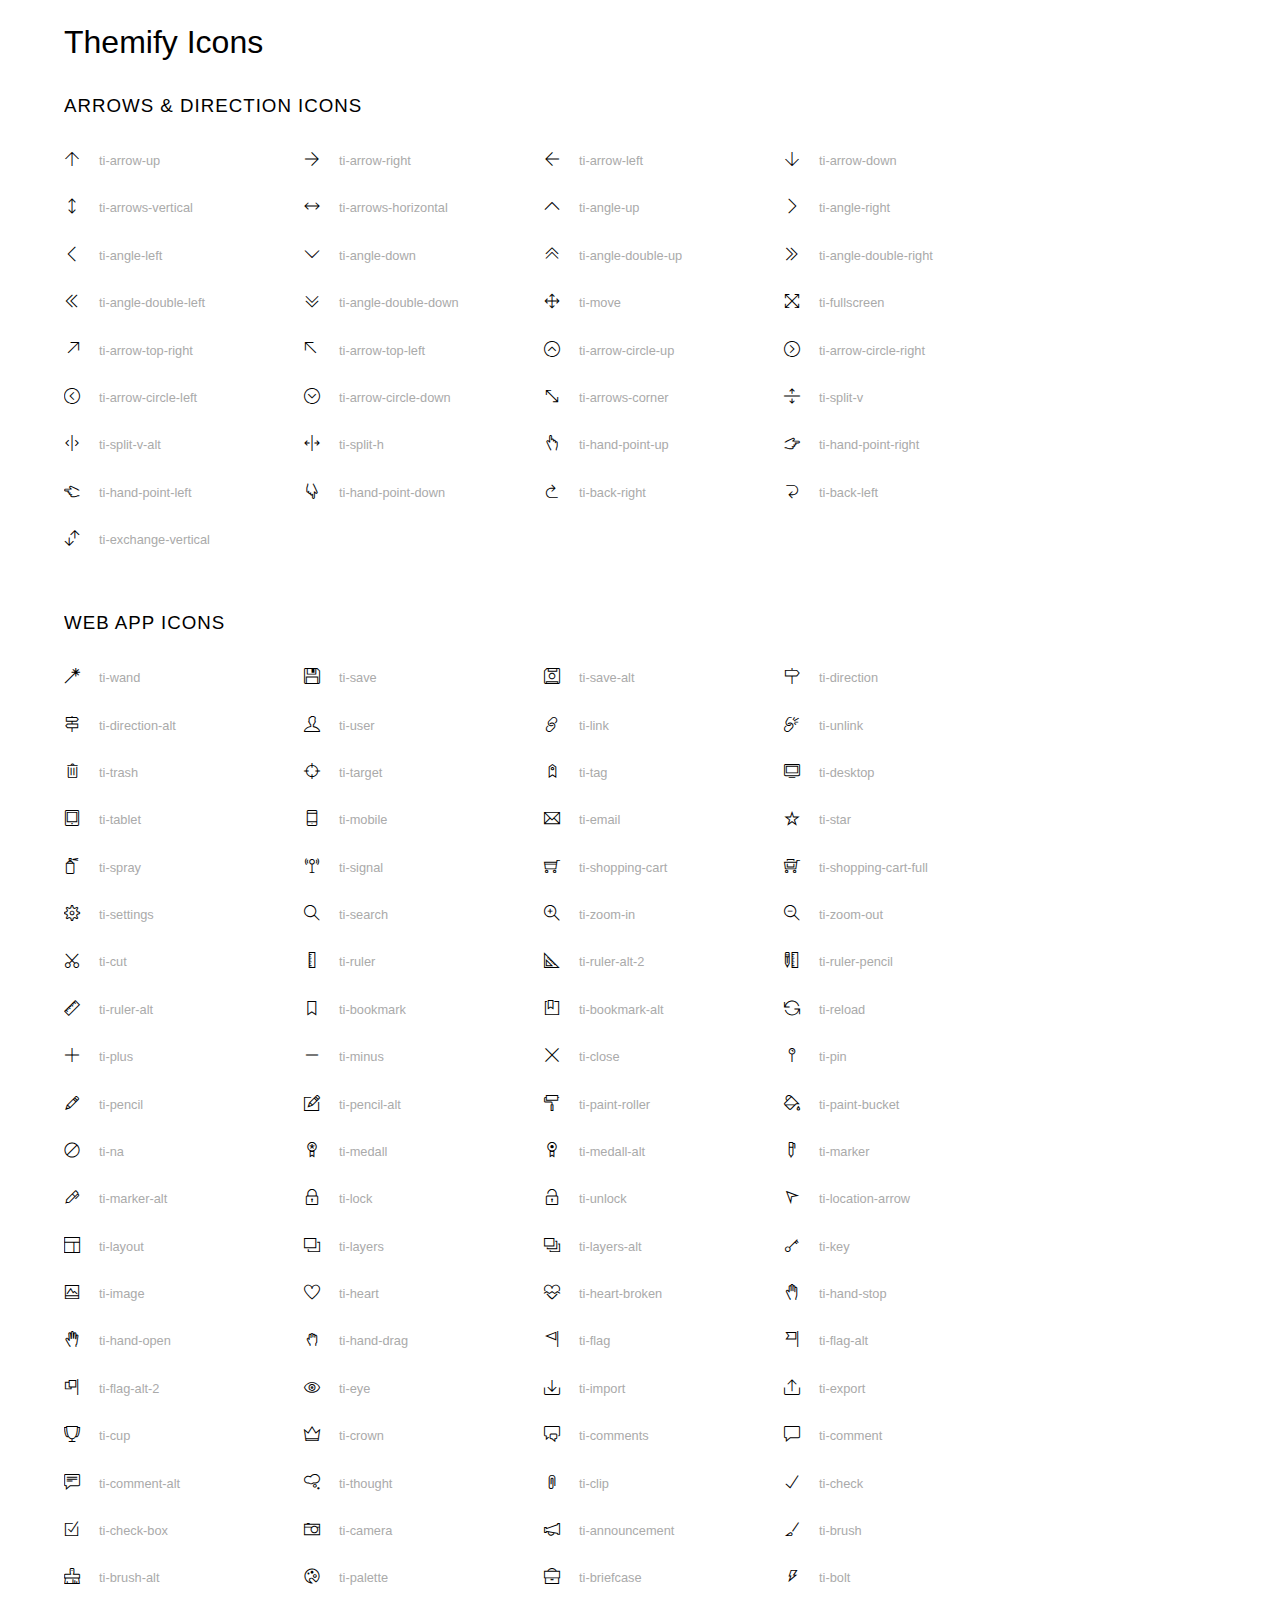
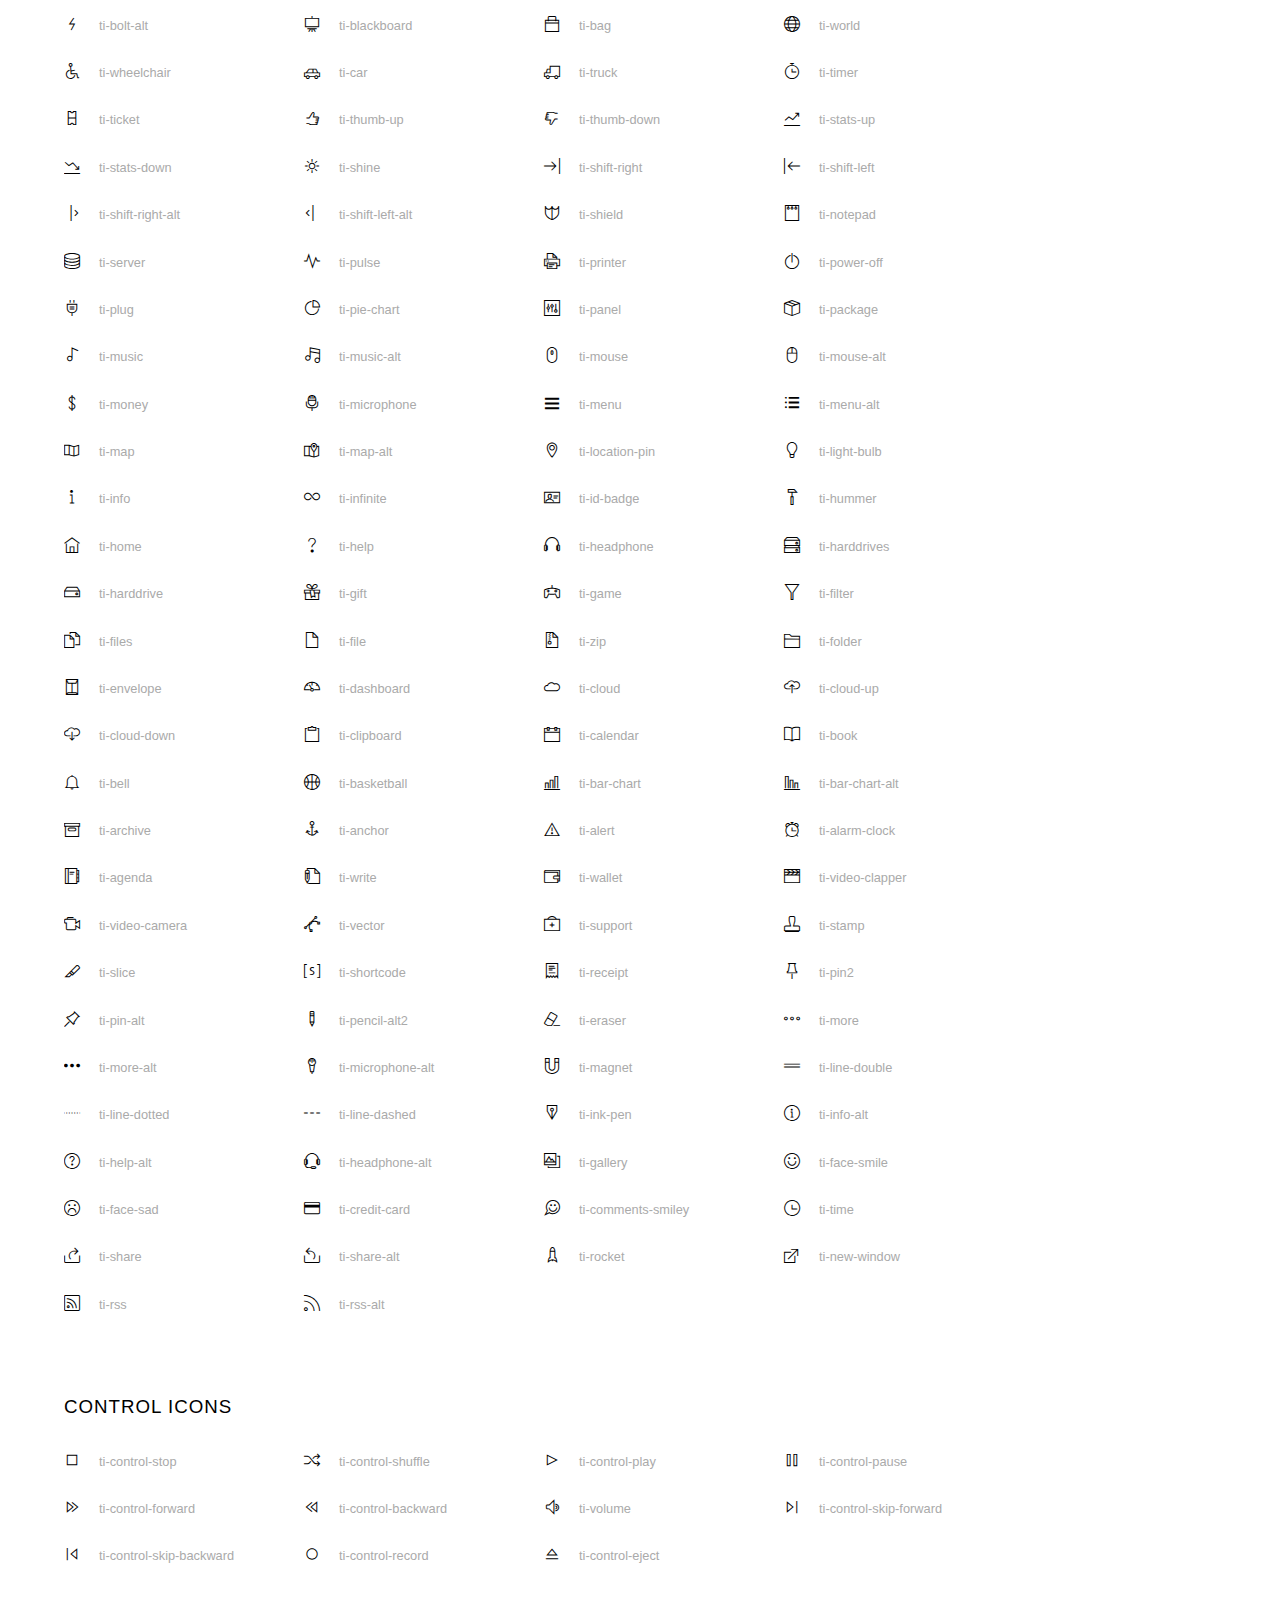
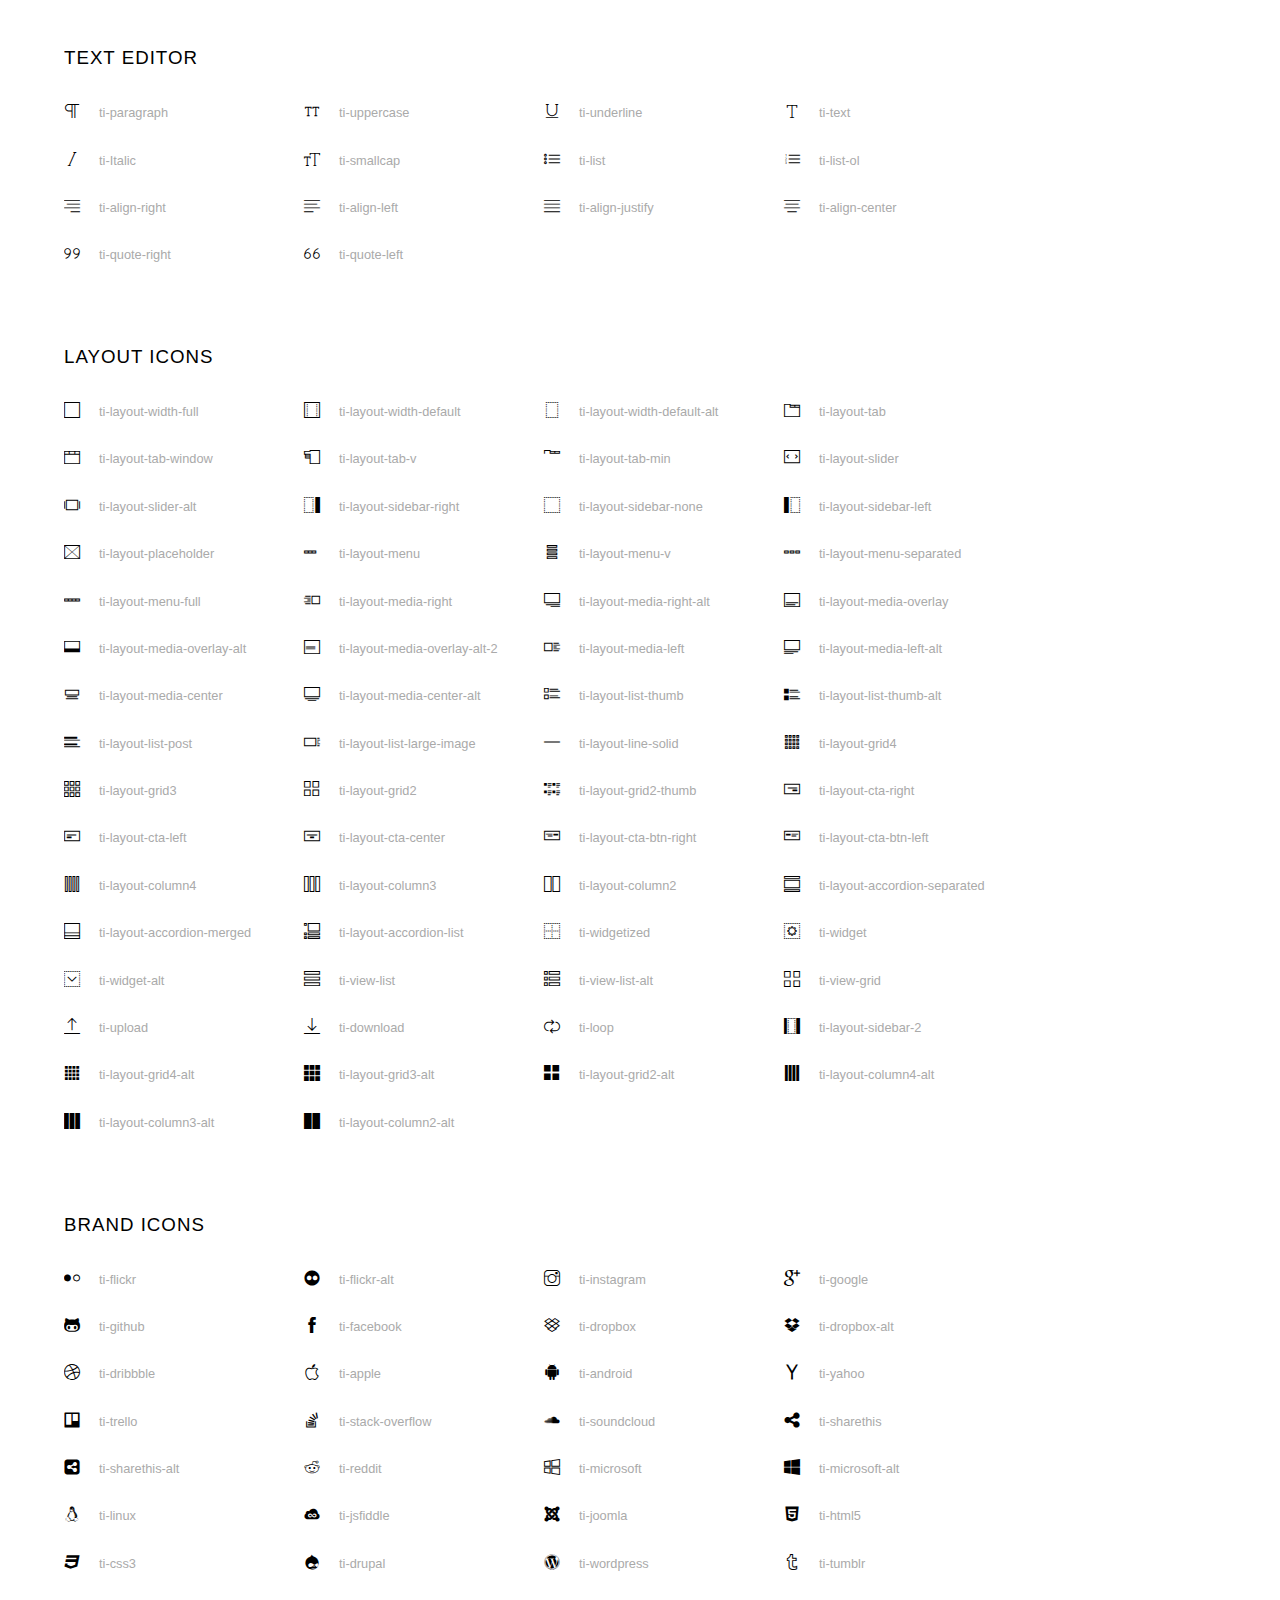
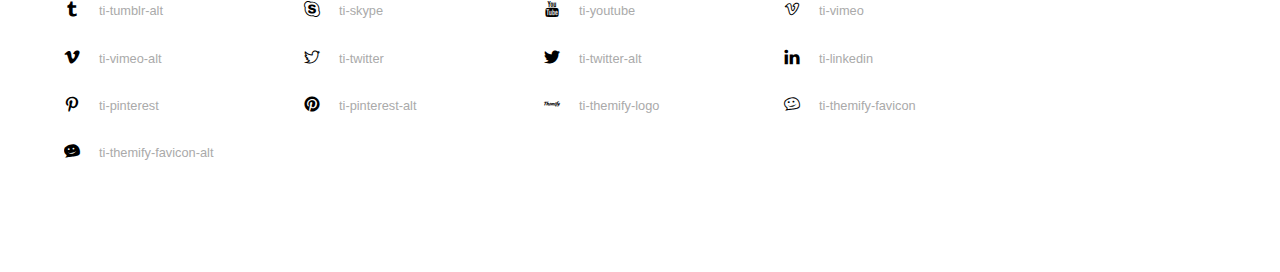
<file: assets/fonts/index.html>
<!doctype html>
<html>
<head>
	<meta charset="utf-8">
	<title>Themify Icon Font</title>
	<meta name="viewport" content="width=device-width">
	<link rel="stylesheet" href="demo-files/demo.css">
	<link rel="stylesheet" href="themify-icons.css">
	<!--[if lt IE 8]><!-->
	<link rel="stylesheet" href="ie7/ie7.css">
	<!--<![endif]-->
</head>
<body>
	<h1>Themify Icons</h1>

	<div class="icon-section">

		<div class="icon-section">
			<h3>Arrows &amp; Direction Icons </h3>

			<div class="icon-container">
				<span class="ti-arrow-up"></span><span class="icon-name"> ti-arrow-up</span>
			</div>
			<div class="icon-container">
				<span class="ti-arrow-right"></span><span class="icon-name"> ti-arrow-right</span>
			</div>
			<div class="icon-container">
				<span class="ti-arrow-left"></span><span class="icon-name"> ti-arrow-left</span>
			</div>
			<div class="icon-container">
				<span class="ti-arrow-down"></span><span class="icon-name"> ti-arrow-down</span>
			</div>
			<div class="icon-container">
				<span class="ti-arrows-vertical"></span><span class="icon-name"> ti-arrows-vertical</span>
			</div>
			<div class="icon-container">
				<span class="ti-arrows-horizontal"></span><span class="icon-name"> ti-arrows-horizontal</span>
			</div>
			<div class="icon-container">
				<span class="ti-angle-up"></span><span class="icon-name"> ti-angle-up</span>
			</div>
			<div class="icon-container">
				<span class="ti-angle-right"></span><span class="icon-name"> ti-angle-right</span>
			</div>
			<div class="icon-container">
				<span class="ti-angle-left"></span><span class="icon-name"> ti-angle-left</span>
			</div>
			<div class="icon-container">
				<span class="ti-angle-down"></span><span class="icon-name"> ti-angle-down</span>
			</div>	
			<div class="icon-container">
				<span class="ti-angle-double-up"></span><span class="icon-name"> ti-angle-double-up</span>
			</div>
			<div class="icon-container">
				<span class="ti-angle-double-right"></span><span class="icon-name"> ti-angle-double-right</span>
			</div>
			<div class="icon-container">
				<span class="ti-angle-double-left"></span><span class="icon-name"> ti-angle-double-left</span>
			</div>
			<div class="icon-container">
				<span class="ti-angle-double-down"></span><span class="icon-name"> ti-angle-double-down</span>
			</div>					
			<div class="icon-container">
				<span class="ti-move"></span><span class="icon-name"> ti-move</span>
			</div>
			<div class="icon-container">
				<span class="ti-fullscreen"></span><span class="icon-name"> ti-fullscreen</span>
			</div>
			<div class="icon-container">
				<span class="ti-arrow-top-right"></span><span class="icon-name"> ti-arrow-top-right</span>
			</div>
			<div class="icon-container">
				<span class="ti-arrow-top-left"></span><span class="icon-name"> ti-arrow-top-left</span>
			</div>
			<div class="icon-container">
				<span class="ti-arrow-circle-up"></span><span class="icon-name"> ti-arrow-circle-up</span>
			</div>
			<div class="icon-container">
				<span class="ti-arrow-circle-right"></span><span class="icon-name"> ti-arrow-circle-right</span>
			</div>
			<div class="icon-container">
				<span class="ti-arrow-circle-left"></span><span class="icon-name"> ti-arrow-circle-left</span>
			</div>
			<div class="icon-container">
				<span class="ti-arrow-circle-down"></span><span class="icon-name"> ti-arrow-circle-down</span>
			</div>
			<div class="icon-container">
				<span class="ti-arrows-corner"></span><span class="icon-name"> ti-arrows-corner</span>
			</div>
			<div class="icon-container">
				<span class="ti-split-v"></span><span class="icon-name"> ti-split-v</span>
			</div>

			<div class="icon-container">
				<span class="ti-split-v-alt"></span><span class="icon-name"> ti-split-v-alt</span>
			</div>
			<div class="icon-container">
				<span class="ti-split-h"></span><span class="icon-name"> ti-split-h</span>
			</div>
			<div class="icon-container">
				<span class="ti-hand-point-up"></span><span class="icon-name"> ti-hand-point-up</span>
			</div>
			<div class="icon-container">
				<span class="ti-hand-point-right"></span><span class="icon-name"> ti-hand-point-right</span>
			</div>
			<div class="icon-container">
				<span class="ti-hand-point-left"></span><span class="icon-name"> ti-hand-point-left</span>
			</div>
			<div class="icon-container">
				<span class="ti-hand-point-down"></span><span class="icon-name"> ti-hand-point-down</span>
			</div>
			<div class="icon-container">
				<span class="ti-back-right"></span><span class="icon-name"> ti-back-right</span>
			</div>
			<div class="icon-container">
				<span class="ti-back-left"></span><span class="icon-name"> ti-back-left</span>
			</div>
			<div class="icon-container">
				<span class="ti-exchange-vertical"></span><span class="icon-name"> ti-exchange-vertical</span>
			</div>

		</div> <!-- Arrows Icons -->



		<h3>Web App Icons</h3>
		
		<div class="icon-section">

			<div class="icon-container">
				<span class="ti-wand"></span><span class="icon-name"> ti-wand</span>
			</div>
			<div class="icon-container">
				<span class="ti-save"></span><span class="icon-name"> ti-save</span>
			</div>
			<div class="icon-container">
				<span class="ti-save-alt"></span><span class="icon-name"> ti-save-alt</span>
			</div>

			<div class="icon-container">
				<span class="ti-direction"></span><span class="icon-name"> ti-direction</span>
			</div>
			<div class="icon-container">
				<span class="ti-direction-alt"></span><span class="icon-name"> ti-direction-alt</span>
			</div>
			<div class="icon-container">
				<span class="ti-user"></span><span class="icon-name"> ti-user</span>
			</div>
			<div class="icon-container">
				<span class="ti-link"></span><span class="icon-name"> ti-link</span>
			</div>
			<div class="icon-container">
				<span class="ti-unlink"></span><span class="icon-name"> ti-unlink</span>
			</div>
			<div class="icon-container">
				<span class="ti-trash"></span><span class="icon-name"> ti-trash</span>
			</div>
			<div class="icon-container">
				<span class="ti-target"></span><span class="icon-name"> ti-target</span>
			</div>
			<div class="icon-container">
				<span class="ti-tag"></span><span class="icon-name"> ti-tag</span>
			</div>
			<div class="icon-container">
				<span class="ti-desktop"></span><span class="icon-name"> ti-desktop</span>
			</div>
			<div class="icon-container">
				<span class="ti-tablet"></span><span class="icon-name"> ti-tablet</span>
			</div>
			<div class="icon-container">
				<span class="ti-mobile"></span><span class="icon-name"> ti-mobile</span>
			</div>
			<div class="icon-container">
				<span class="ti-email"></span><span class="icon-name"> ti-email</span>
			</div>	
			<div class="icon-container">
				<span class="ti-star"></span><span class="icon-name"> ti-star</span>
			</div>
			<div class="icon-container">
				<span class="ti-spray"></span><span class="icon-name"> ti-spray</span>
			</div>
			<div class="icon-container">
				<span class="ti-signal"></span><span class="icon-name"> ti-signal</span>
			</div>
			<div class="icon-container">
				<span class="ti-shopping-cart"></span><span class="icon-name"> ti-shopping-cart</span>
			</div>
			<div class="icon-container">
				<span class="ti-shopping-cart-full"></span><span class="icon-name"> ti-shopping-cart-full</span>
			</div>
			<div class="icon-container">
				<span class="ti-settings"></span><span class="icon-name"> ti-settings</span>
			</div>
			<div class="icon-container">
				<span class="ti-search"></span><span class="icon-name"> ti-search</span>
			</div>
			<div class="icon-container">
				<span class="ti-zoom-in"></span><span class="icon-name"> ti-zoom-in</span>
			</div>
			<div class="icon-container">
				<span class="ti-zoom-out"></span><span class="icon-name"> ti-zoom-out</span>
			</div>
			<div class="icon-container">
				<span class="ti-cut"></span><span class="icon-name"> ti-cut</span>
			</div>
			<div class="icon-container">
				<span class="ti-ruler"></span><span class="icon-name"> ti-ruler</span>
			</div>
			<div class="icon-container">
				<span class="ti-ruler-alt-2"></span><span class="icon-name"> ti-ruler-alt-2</span>
			</div>			
			<div class="icon-container">
				<span class="ti-ruler-pencil"></span><span class="icon-name"> ti-ruler-pencil</span>
			</div>
			<div class="icon-container">
				<span class="ti-ruler-alt"></span><span class="icon-name"> ti-ruler-alt</span>
			</div>
			<div class="icon-container">
				<span class="ti-bookmark"></span><span class="icon-name"> ti-bookmark</span>
			</div>
			<div class="icon-container">
				<span class="ti-bookmark-alt"></span><span class="icon-name"> ti-bookmark-alt</span>
			</div>
			<div class="icon-container">
				<span class="ti-reload"></span><span class="icon-name"> ti-reload</span>
			</div>
			<div class="icon-container">
				<span class="ti-plus"></span><span class="icon-name"> ti-plus</span>
			</div>
			<div class="icon-container">
				<span class="ti-minus"></span><span class="icon-name"> ti-minus</span>
			</div>
			<div class="icon-container">
				<span class="ti-close"></span><span class="icon-name"> ti-close</span>
			</div>			
			<div class="icon-container">
				<span class="ti-pin"></span><span class="icon-name"> ti-pin</span>
			</div>
			<div class="icon-container">
				<span class="ti-pencil"></span><span class="icon-name"> ti-pencil</span>
			</div>
					
		  	<div class="icon-container">
				<span class="ti-pencil-alt"></span><span class="icon-name"> ti-pencil-alt</span>
			</div>
			<div class="icon-container">
				<span class="ti-paint-roller"></span><span class="icon-name"> ti-paint-roller</span>
			</div>
			<div class="icon-container">
				<span class="ti-paint-bucket"></span><span class="icon-name"> ti-paint-bucket</span>
			</div>
			<div class="icon-container">
				<span class="ti-na"></span><span class="icon-name"> ti-na</span>
			</div>
			<div class="icon-container">
				<span class="ti-medall"></span><span class="icon-name"> ti-medall</span>
			</div>
			<div class="icon-container">
				<span class="ti-medall-alt"></span><span class="icon-name"> ti-medall-alt</span>
			</div>
			<div class="icon-container">
				<span class="ti-marker"></span><span class="icon-name"> ti-marker</span>
			</div>
			<div class="icon-container">
				<span class="ti-marker-alt"></span><span class="icon-name"> ti-marker-alt</span>
			</div>

			<div class="icon-container">
				<span class="ti-lock"></span><span class="icon-name"> ti-lock</span>
			</div>
			<div class="icon-container">
				<span class="ti-unlock"></span><span class="icon-name"> ti-unlock</span>
			</div>
			<div class="icon-container">
				<span class="ti-location-arrow"></span><span class="icon-name"> ti-location-arrow</span>
			</div>
			<div class="icon-container">
				<span class="ti-layout"></span><span class="icon-name"> ti-layout</span>
			</div>
			<div class="icon-container">
				<span class="ti-layers"></span><span class="icon-name"> ti-layers</span>
			</div>
			<div class="icon-container">
				<span class="ti-layers-alt"></span><span class="icon-name"> ti-layers-alt</span>
			</div>
			<div class="icon-container">
				<span class="ti-key"></span><span class="icon-name"> ti-key</span>
			</div>
			<div class="icon-container">
				<span class="ti-image"></span><span class="icon-name"> ti-image</span>
			</div>
			<div class="icon-container">
				<span class="ti-heart"></span><span class="icon-name"> ti-heart</span>
			</div>
			<div class="icon-container">
				<span class="ti-heart-broken"></span><span class="icon-name"> ti-heart-broken</span>
			</div>
			<div class="icon-container">
				<span class="ti-hand-stop"></span><span class="icon-name"> ti-hand-stop</span>
			</div>
			<div class="icon-container">
				<span class="ti-hand-open"></span><span class="icon-name"> ti-hand-open</span>
			</div>
			<div class="icon-container">
				<span class="ti-hand-drag"></span><span class="icon-name"> ti-hand-drag</span>
			</div>
			<div class="icon-container">
				<span class="ti-flag"></span><span class="icon-name"> ti-flag</span>
			</div>
			<div class="icon-container">
				<span class="ti-flag-alt"></span><span class="icon-name"> ti-flag-alt</span>
			</div>
			<div class="icon-container">
				<span class="ti-flag-alt-2"></span><span class="icon-name"> ti-flag-alt-2</span>
			</div>
			<div class="icon-container">
				<span class="ti-eye"></span><span class="icon-name"> ti-eye</span>
			</div>
			<div class="icon-container">
				<span class="ti-import"></span><span class="icon-name"> ti-import</span>
			</div>			
			<div class="icon-container">
				<span class="ti-export"></span><span class="icon-name"> ti-export</span>
			</div>
			<div class="icon-container">
				<span class="ti-cup"></span><span class="icon-name"> ti-cup</span>
			</div>
			<div class="icon-container">
				<span class="ti-crown"></span><span class="icon-name"> ti-crown</span>
			</div>
			<div class="icon-container">
				<span class="ti-comments"></span><span class="icon-name"> ti-comments</span>
			</div>
			<div class="icon-container">
				<span class="ti-comment"></span><span class="icon-name"> ti-comment</span>
			</div>
			<div class="icon-container">
				<span class="ti-comment-alt"></span><span class="icon-name"> ti-comment-alt</span>
			</div>
			<div class="icon-container">
				<span class="ti-thought"></span><span class="icon-name"> ti-thought</span>
			</div>			
			<div class="icon-container">
				<span class="ti-clip"></span><span class="icon-name"> ti-clip</span>
			</div>

			<div class="icon-container">
				<span class="ti-check"></span><span class="icon-name"> ti-check</span>
			</div>
			<div class="icon-container">
				<span class="ti-check-box"></span><span class="icon-name"> ti-check-box</span>
			</div>
			<div class="icon-container">
				<span class="ti-camera"></span><span class="icon-name"> ti-camera</span>
			</div>
			<div class="icon-container">
				<span class="ti-announcement"></span><span class="icon-name"> ti-announcement</span>
			</div>
			<div class="icon-container">
				<span class="ti-brush"></span><span class="icon-name"> ti-brush</span>
			</div>
			<div class="icon-container">
				<span class="ti-brush-alt"></span><span class="icon-name"> ti-brush-alt</span>
			</div>
			<div class="icon-container">
				<span class="ti-palette"></span><span class="icon-name"> ti-palette</span>
			</div>			
			<div class="icon-container">
				<span class="ti-briefcase"></span><span class="icon-name"> ti-briefcase</span>
			</div>
			<div class="icon-container">
				<span class="ti-bolt"></span><span class="icon-name"> ti-bolt</span>
			</div>
			<div class="icon-container">
				<span class="ti-bolt-alt"></span><span class="icon-name"> ti-bolt-alt</span>
			</div>
			<div class="icon-container">
				<span class="ti-blackboard"></span><span class="icon-name"> ti-blackboard</span>
			</div>
			<div class="icon-container">
				<span class="ti-bag"></span><span class="icon-name"> ti-bag</span>
			</div>
			<div class="icon-container">
				<span class="ti-world"></span><span class="icon-name"> ti-world</span>
			</div>
			<div class="icon-container">
				<span class="ti-wheelchair"></span><span class="icon-name"> ti-wheelchair</span>
			</div>
			<div class="icon-container">
				<span class="ti-car"></span><span class="icon-name"> ti-car</span>
			</div>
			<div class="icon-container">
				<span class="ti-truck"></span><span class="icon-name"> ti-truck</span>
			</div>
			<div class="icon-container">
				<span class="ti-timer"></span><span class="icon-name"> ti-timer</span>
			</div>
			<div class="icon-container">
				<span class="ti-ticket"></span><span class="icon-name"> ti-ticket</span>
			</div>
			<div class="icon-container">
				<span class="ti-thumb-up"></span><span class="icon-name"> ti-thumb-up</span>
			</div>
			<div class="icon-container">
				<span class="ti-thumb-down"></span><span class="icon-name"> ti-thumb-down</span>
			</div>

			<div class="icon-container">
				<span class="ti-stats-up"></span><span class="icon-name"> ti-stats-up</span>
			</div>
			<div class="icon-container">
				<span class="ti-stats-down"></span><span class="icon-name"> ti-stats-down</span>
			</div>
			<div class="icon-container">
				<span class="ti-shine"></span><span class="icon-name"> ti-shine</span>
			</div>
			<div class="icon-container">
				<span class="ti-shift-right"></span><span class="icon-name"> ti-shift-right</span>
			</div>
			<div class="icon-container">
				<span class="ti-shift-left"></span><span class="icon-name"> ti-shift-left</span>
			</div>

			<div class="icon-container">
				<span class="ti-shift-right-alt"></span><span class="icon-name"> ti-shift-right-alt</span>
			</div>
			<div class="icon-container">
				<span class="ti-shift-left-alt"></span><span class="icon-name"> ti-shift-left-alt</span>
			</div>
			<div class="icon-container">
				<span class="ti-shield"></span><span class="icon-name"> ti-shield</span>
			</div>
			<div class="icon-container">
				<span class="ti-notepad"></span><span class="icon-name"> ti-notepad</span>
			</div>
			<div class="icon-container">
				<span class="ti-server"></span><span class="icon-name"> ti-server</span>
			</div>

			<div class="icon-container">
				<span class="ti-pulse"></span><span class="icon-name"> ti-pulse</span>
			</div>
			<div class="icon-container">
				<span class="ti-printer"></span><span class="icon-name"> ti-printer</span>
			</div>
			<div class="icon-container">
				<span class="ti-power-off"></span><span class="icon-name"> ti-power-off</span>
			</div>
			<div class="icon-container">
				<span class="ti-plug"></span><span class="icon-name"> ti-plug</span>
			</div>
			<div class="icon-container">
				<span class="ti-pie-chart"></span><span class="icon-name"> ti-pie-chart</span>
			</div>

			<div class="icon-container">
				<span class="ti-panel"></span><span class="icon-name"> ti-panel</span>
			</div>
			<div class="icon-container">
				<span class="ti-package"></span><span class="icon-name"> ti-package</span>
			</div>
			<div class="icon-container">
				<span class="ti-music"></span><span class="icon-name"> ti-music</span>
			</div>
			<div class="icon-container">
				<span class="ti-music-alt"></span><span class="icon-name"> ti-music-alt</span>
			</div>
			<div class="icon-container">
				<span class="ti-mouse"></span><span class="icon-name"> ti-mouse</span>
			</div>
			<div class="icon-container">
				<span class="ti-mouse-alt"></span><span class="icon-name"> ti-mouse-alt</span>
			</div>
			<div class="icon-container">
				<span class="ti-money"></span><span class="icon-name"> ti-money</span>
			</div>
			<div class="icon-container">
				<span class="ti-microphone"></span><span class="icon-name"> ti-microphone</span>
			</div>
			<div class="icon-container">
				<span class="ti-menu"></span><span class="icon-name"> ti-menu</span>
			</div>
			<div class="icon-container">
				<span class="ti-menu-alt"></span><span class="icon-name"> ti-menu-alt</span>
			</div>
			<div class="icon-container">
				<span class="ti-map"></span><span class="icon-name"> ti-map</span>
			</div>
			<div class="icon-container">
				<span class="ti-map-alt"></span><span class="icon-name"> ti-map-alt</span>
			</div>

			<div class="icon-container">
				<span class="ti-location-pin"></span><span class="icon-name"> ti-location-pin</span>
			</div>

			<div class="icon-container">
				<span class="ti-light-bulb"></span><span class="icon-name"> ti-light-bulb</span>
			</div>
			<div class="icon-container">
				<span class="ti-info"></span><span class="icon-name"> ti-info</span>
			</div>
			<div class="icon-container">
				<span class="ti-infinite"></span><span class="icon-name"> ti-infinite</span>
			</div>
			<div class="icon-container">
				<span class="ti-id-badge"></span><span class="icon-name"> ti-id-badge</span>
			</div>
			<div class="icon-container">
				<span class="ti-hummer"></span><span class="icon-name"> ti-hummer</span>
			</div>
			<div class="icon-container">
				<span class="ti-home"></span><span class="icon-name"> ti-home</span>
			</div>
			<div class="icon-container">
				<span class="ti-help"></span><span class="icon-name"> ti-help</span>
			</div>
			<div class="icon-container">
				<span class="ti-headphone"></span><span class="icon-name"> ti-headphone</span>
			</div>
			<div class="icon-container">
				<span class="ti-harddrives"></span><span class="icon-name"> ti-harddrives</span>
			</div>
			<div class="icon-container">
				<span class="ti-harddrive"></span><span class="icon-name"> ti-harddrive</span>
			</div>
			<div class="icon-container">
				<span class="ti-gift"></span><span class="icon-name"> ti-gift</span>
			</div>
			<div class="icon-container">
				<span class="ti-game"></span><span class="icon-name"> ti-game</span>
			</div>
			<div class="icon-container">
				<span class="ti-filter"></span><span class="icon-name"> ti-filter</span>
			</div>
			<div class="icon-container">
				<span class="ti-files"></span><span class="icon-name"> ti-files</span>
			</div>
			<div class="icon-container">
				<span class="ti-file"></span><span class="icon-name"> ti-file</span>
			</div>
			<div class="icon-container">
				<span class="ti-zip"></span><span class="icon-name"> ti-zip</span>
			</div>
			<div class="icon-container">
				<span class="ti-folder"></span><span class="icon-name"> ti-folder</span>
			</div>			
			<div class="icon-container">
				<span class="ti-envelope"></span><span class="icon-name"> ti-envelope</span>
			</div>


			<div class="icon-container">
				<span class="ti-dashboard"></span><span class="icon-name"> ti-dashboard</span>
			</div>
			<div class="icon-container">
				<span class="ti-cloud"></span><span class="icon-name"> ti-cloud</span>
			</div>
			<div class="icon-container">
				<span class="ti-cloud-up"></span><span class="icon-name"> ti-cloud-up</span>
			</div>
			<div class="icon-container">
				<span class="ti-cloud-down"></span><span class="icon-name"> ti-cloud-down</span>
			</div>
			<div class="icon-container">
				<span class="ti-clipboard"></span><span class="icon-name"> ti-clipboard</span>
			</div>
			<div class="icon-container">
				<span class="ti-calendar"></span><span class="icon-name"> ti-calendar</span>
			</div>
			<div class="icon-container">
				<span class="ti-book"></span><span class="icon-name"> ti-book</span>
			</div>
			<div class="icon-container">
				<span class="ti-bell"></span><span class="icon-name"> ti-bell</span>
			</div>
			<div class="icon-container">
				<span class="ti-basketball"></span><span class="icon-name"> ti-basketball</span>
			</div>
			<div class="icon-container">
				<span class="ti-bar-chart"></span><span class="icon-name"> ti-bar-chart</span>
			</div>
			<div class="icon-container">
				<span class="ti-bar-chart-alt"></span><span class="icon-name"> ti-bar-chart-alt</span>
			</div>


			<div class="icon-container">
				<span class="ti-archive"></span><span class="icon-name"> ti-archive</span>
			</div>
			<div class="icon-container">
				<span class="ti-anchor"></span><span class="icon-name"> ti-anchor</span>
			</div>

			<div class="icon-container">
				<span class="ti-alert"></span><span class="icon-name"> ti-alert</span>
			</div>
			<div class="icon-container">
				<span class="ti-alarm-clock"></span><span class="icon-name"> ti-alarm-clock</span>
			</div>
			<div class="icon-container">
				<span class="ti-agenda"></span><span class="icon-name"> ti-agenda</span>
			</div>
			<div class="icon-container">
				<span class="ti-write"></span><span class="icon-name"> ti-write</span>
			</div>

			<div class="icon-container">
				<span class="ti-wallet"></span><span class="icon-name"> ti-wallet</span>
			</div>
			<div class="icon-container">
				<span class="ti-video-clapper"></span><span class="icon-name"> ti-video-clapper</span>
			</div>
			<div class="icon-container">
				<span class="ti-video-camera"></span><span class="icon-name"> ti-video-camera</span>
			</div>
			<div class="icon-container">
				<span class="ti-vector"></span><span class="icon-name"> ti-vector</span>
			</div>

			<div class="icon-container">
				<span class="ti-support"></span><span class="icon-name"> ti-support</span>
			</div>
			<div class="icon-container">
				<span class="ti-stamp"></span><span class="icon-name"> ti-stamp</span>
			</div>
			<div class="icon-container">
				<span class="ti-slice"></span><span class="icon-name"> ti-slice</span>
			</div>
			<div class="icon-container">
				<span class="ti-shortcode"></span><span class="icon-name"> ti-shortcode</span>
			</div>
			<div class="icon-container">
				<span class="ti-receipt"></span><span class="icon-name"> ti-receipt</span>
			</div>
			<div class="icon-container">
				<span class="ti-pin2"></span><span class="icon-name"> ti-pin2</span>
			</div>
			<div class="icon-container">
				<span class="ti-pin-alt"></span><span class="icon-name"> ti-pin-alt</span>
			</div>
			<div class="icon-container">
				<span class="ti-pencil-alt2"></span><span class="icon-name"> ti-pencil-alt2</span>
			</div>
			<div class="icon-container">
				<span class="ti-eraser"></span><span class="icon-name"> ti-eraser</span>
			</div>			
			<div class="icon-container">
				<span class="ti-more"></span><span class="icon-name"> ti-more</span>
			</div>
			<div class="icon-container">
				<span class="ti-more-alt"></span><span class="icon-name"> ti-more-alt</span>
			</div>
			<div class="icon-container">
				<span class="ti-microphone-alt"></span><span class="icon-name"> ti-microphone-alt</span>
			</div>
			<div class="icon-container">
				<span class="ti-magnet"></span><span class="icon-name"> ti-magnet</span>
			</div>
			<div class="icon-container">
				<span class="ti-line-double"></span><span class="icon-name"> ti-line-double</span>
			</div>
			<div class="icon-container">
				<span class="ti-line-dotted"></span><span class="icon-name"> ti-line-dotted</span>
			</div>
			<div class="icon-container">
				<span class="ti-line-dashed"></span><span class="icon-name"> ti-line-dashed</span>
			</div>

			<div class="icon-container">
				<span class="ti-ink-pen"></span><span class="icon-name"> ti-ink-pen</span>
			</div>
			<div class="icon-container">
				<span class="ti-info-alt"></span><span class="icon-name"> ti-info-alt</span>
			</div>
			<div class="icon-container">
				<span class="ti-help-alt"></span><span class="icon-name"> ti-help-alt</span>
			</div>
			<div class="icon-container">
				<span class="ti-headphone-alt"></span><span class="icon-name"> ti-headphone-alt</span>
			</div>

			<div class="icon-container">
				<span class="ti-gallery"></span><span class="icon-name"> ti-gallery</span>
			</div>
			<div class="icon-container">
				<span class="ti-face-smile"></span><span class="icon-name"> ti-face-smile</span>
			</div>
			<div class="icon-container">
				<span class="ti-face-sad"></span><span class="icon-name"> ti-face-sad</span>
			</div>
			<div class="icon-container">
				<span class="ti-credit-card"></span><span class="icon-name"> ti-credit-card</span>
			</div>
			<div class="icon-container">
				<span class="ti-comments-smiley"></span><span class="icon-name"> ti-comments-smiley</span>
			</div>
			<div class="icon-container">
				<span class="ti-time"></span><span class="icon-name"> ti-time</span>
			</div>
			<div class="icon-container">
				<span class="ti-share"></span><span class="icon-name"> ti-share</span>
			</div>
			<div class="icon-container">
				<span class="ti-share-alt"></span><span class="icon-name"> ti-share-alt</span>
			</div>
			<div class="icon-container">
				<span class="ti-rocket"></span><span class="icon-name"> ti-rocket</span>
			</div>

			<div class="icon-container">
				<span class="ti-new-window"></span><span class="icon-name"> ti-new-window</span>
			</div>

			<div class="icon-container">
				<span class="ti-rss"></span><span class="icon-name"> ti-rss</span>
			</div>

			<div class="icon-container">
				<span class="ti-rss-alt"></span><span class="icon-name"> ti-rss-alt</span>
			</div>
			
		</div><!-- Web App Icons -->


		<div class="icon-section">
			<h3>Control Icons</h3>
			<div class="icon-container">
				<span class="ti-control-stop"></span><span class="icon-name"> ti-control-stop</span>
			</div>
			<div class="icon-container">
				<span class="ti-control-shuffle"></span><span class="icon-name"> ti-control-shuffle</span>
			</div>
			<div class="icon-container">
				<span class="ti-control-play"></span><span class="icon-name"> ti-control-play</span>
			</div>
			<div class="icon-container">
				<span class="ti-control-pause"></span><span class="icon-name"> ti-control-pause</span>
			</div>
			<div class="icon-container">
				<span class="ti-control-forward"></span><span class="icon-name"> ti-control-forward</span>
			</div>
			<div class="icon-container">
				<span class="ti-control-backward"></span><span class="icon-name"> ti-control-backward</span>
			</div>	
			<div class="icon-container">
				<span class="ti-volume"></span><span class="icon-name"> ti-volume</span>
			</div>
			<div class="icon-container">
				<span class="ti-control-skip-forward"></span><span class="icon-name"> ti-control-skip-forward</span>
			</div>
			<div class="icon-container">
				<span class="ti-control-skip-backward"></span><span class="icon-name"> ti-control-skip-backward</span>
			</div>
			<div class="icon-container">
				<span class="ti-control-record"></span><span class="icon-name"> ti-control-record</span>
			</div>
			<div class="icon-container">
				<span class="ti-control-eject"></span><span class="icon-name"> ti-control-eject</span>
			</div>			
		</div> <!-- Control Icons -->


		<div class="icon-section">
			<h3>Text Editor</h3>

			<div class="icon-container">
				<span class="ti-paragraph"></span><span class="icon-name"> ti-paragraph</span>
			</div>
			<div class="icon-container">
				<span class="ti-uppercase"></span><span class="icon-name"> ti-uppercase</span>
			</div>

			<div class="icon-container">
				<span class="ti-underline"></span><span class="icon-name"> ti-underline</span>
			</div>
			<div class="icon-container">
				<span class="ti-text"></span><span class="icon-name"> ti-text</span>
			</div>
			<div class="icon-container">
				<span class="ti-Italic"></span><span class="icon-name"> ti-Italic</span>
			</div>
			<div class="icon-container">
				<span class="ti-smallcap"></span><span class="icon-name"> ti-smallcap</span>
			</div>
			<div class="icon-container">
				<span class="ti-list"></span><span class="icon-name"> ti-list</span>
			</div>
			<div class="icon-container">
				<span class="ti-list-ol"></span><span class="icon-name"> ti-list-ol</span>
			</div>
			<div class="icon-container">
				<span class="ti-align-right"></span><span class="icon-name"> ti-align-right</span>
			</div>
			<div class="icon-container">
				<span class="ti-align-left"></span><span class="icon-name"> ti-align-left</span>
			</div>
			<div class="icon-container">
				<span class="ti-align-justify"></span><span class="icon-name"> ti-align-justify</span>
			</div>
			<div class="icon-container">
				<span class="ti-align-center"></span><span class="icon-name"> ti-align-center</span>
			</div>
			<div class="icon-container">
				<span class="ti-quote-right"></span><span class="icon-name"> ti-quote-right</span>
			</div>
			<div class="icon-container">
				<span class="ti-quote-left"></span><span class="icon-name"> ti-quote-left</span>
			</div>

		</div> <!-- Text Editor -->



		<div class="icon-section">
			<h3>Layout Icons</h3>
			<div class="icon-container">
				<span class="ti-layout-width-full"></span><span class="icon-name"> ti-layout-width-full</span>
			</div>
			<div class="icon-container">
				<span class="ti-layout-width-default"></span><span class="icon-name"> ti-layout-width-default</span>
			</div>
			<div class="icon-container">
				<span class="ti-layout-width-default-alt"></span><span class="icon-name"> ti-layout-width-default-alt</span>
			</div>
			<div class="icon-container">
				<span class="ti-layout-tab"></span><span class="icon-name"> ti-layout-tab</span>
			</div>
			<div class="icon-container">
				<span class="ti-layout-tab-window"></span><span class="icon-name"> ti-layout-tab-window</span>
			</div>
			<div class="icon-container">
				<span class="ti-layout-tab-v"></span><span class="icon-name"> ti-layout-tab-v</span>
			</div>
			<div class="icon-container">
				<span class="ti-layout-tab-min"></span><span class="icon-name"> ti-layout-tab-min</span>
			</div>
			<div class="icon-container">
				<span class="ti-layout-slider"></span><span class="icon-name"> ti-layout-slider</span>
			</div>
			<div class="icon-container">
				<span class="ti-layout-slider-alt"></span><span class="icon-name"> ti-layout-slider-alt</span>
			</div>
			<div class="icon-container">
				<span class="ti-layout-sidebar-right"></span><span class="icon-name"> ti-layout-sidebar-right</span>
			</div>
			<div class="icon-container">
				<span class="ti-layout-sidebar-none"></span><span class="icon-name"> ti-layout-sidebar-none</span>
			</div>
			<div class="icon-container">
				<span class="ti-layout-sidebar-left"></span><span class="icon-name"> ti-layout-sidebar-left</span>
			</div>
			<div class="icon-container">
				<span class="ti-layout-placeholder"></span><span class="icon-name"> ti-layout-placeholder</span>
			</div>
			<div class="icon-container">
				<span class="ti-layout-menu"></span><span class="icon-name"> ti-layout-menu</span>
			</div>
			<div class="icon-container">
				<span class="ti-layout-menu-v"></span><span class="icon-name"> ti-layout-menu-v</span>
			</div>
			<div class="icon-container">
				<span class="ti-layout-menu-separated"></span><span class="icon-name"> ti-layout-menu-separated</span>
			</div>
			<div class="icon-container">
				<span class="ti-layout-menu-full"></span><span class="icon-name"> ti-layout-menu-full</span>
			</div>
			<div class="icon-container">
				<span class="ti-layout-media-right"></span><span class="icon-name"> ti-layout-media-right</span>
			</div>
			<div class="icon-container">
				<span class="ti-layout-media-right-alt"></span><span class="icon-name"> ti-layout-media-right-alt</span>
			</div>
			<div class="icon-container">
				<span class="ti-layout-media-overlay"></span><span class="icon-name"> ti-layout-media-overlay</span>
			</div>
			<div class="icon-container">
				<span class="ti-layout-media-overlay-alt"></span><span class="icon-name"> ti-layout-media-overlay-alt</span>
			</div>
			<div class="icon-container">
				<span class="ti-layout-media-overlay-alt-2"></span><span class="icon-name"> ti-layout-media-overlay-alt-2</span>
			</div>
			<div class="icon-container">
				<span class="ti-layout-media-left"></span><span class="icon-name"> ti-layout-media-left</span>
			</div>
			<div class="icon-container">
				<span class="ti-layout-media-left-alt"></span><span class="icon-name"> ti-layout-media-left-alt</span>
			</div>
			<div class="icon-container">
				<span class="ti-layout-media-center"></span><span class="icon-name"> ti-layout-media-center</span>
			</div>
			<div class="icon-container">
				<span class="ti-layout-media-center-alt"></span><span class="icon-name"> ti-layout-media-center-alt</span>
			</div>
			<div class="icon-container">
				<span class="ti-layout-list-thumb"></span><span class="icon-name"> ti-layout-list-thumb</span>
			</div>
			<div class="icon-container">
				<span class="ti-layout-list-thumb-alt"></span><span class="icon-name"> ti-layout-list-thumb-alt</span>
			</div>
			<div class="icon-container">
				<span class="ti-layout-list-post"></span><span class="icon-name"> ti-layout-list-post</span>
			</div>
			<div class="icon-container">
				<span class="ti-layout-list-large-image"></span><span class="icon-name"> ti-layout-list-large-image</span>
			</div>
			<div class="icon-container">
				<span class="ti-layout-line-solid"></span><span class="icon-name"> ti-layout-line-solid</span>
			</div>
			<div class="icon-container">
				<span class="ti-layout-grid4"></span><span class="icon-name"> ti-layout-grid4</span>
			</div>
			<div class="icon-container">
				<span class="ti-layout-grid3"></span><span class="icon-name"> ti-layout-grid3</span>
			</div>
			<div class="icon-container">
				<span class="ti-layout-grid2"></span><span class="icon-name"> ti-layout-grid2</span>
			</div>
			<div class="icon-container">
				<span class="ti-layout-grid2-thumb"></span><span class="icon-name"> ti-layout-grid2-thumb</span>
			</div>
			<div class="icon-container">
				<span class="ti-layout-cta-right"></span><span class="icon-name"> ti-layout-cta-right</span>
			</div>
			<div class="icon-container">
				<span class="ti-layout-cta-left"></span><span class="icon-name"> ti-layout-cta-left</span>
			</div>
			<div class="icon-container">
				<span class="ti-layout-cta-center"></span><span class="icon-name"> ti-layout-cta-center</span>
			</div>
			<div class="icon-container">
				<span class="ti-layout-cta-btn-right"></span><span class="icon-name"> ti-layout-cta-btn-right</span>
			</div>
			<div class="icon-container">
				<span class="ti-layout-cta-btn-left"></span><span class="icon-name"> ti-layout-cta-btn-left</span>
			</div>
			<div class="icon-container">
				<span class="ti-layout-column4"></span><span class="icon-name"> ti-layout-column4</span>
			</div>
			<div class="icon-container">
				<span class="ti-layout-column3"></span><span class="icon-name"> ti-layout-column3</span>
			</div>
			<div class="icon-container">
				<span class="ti-layout-column2"></span><span class="icon-name"> ti-layout-column2</span>
			</div>
			<div class="icon-container">
				<span class="ti-layout-accordion-separated"></span><span class="icon-name"> ti-layout-accordion-separated</span>
			</div>
			<div class="icon-container">
				<span class="ti-layout-accordion-merged"></span><span class="icon-name"> ti-layout-accordion-merged</span>
			</div>
			<div class="icon-container">
				<span class="ti-layout-accordion-list"></span><span class="icon-name"> ti-layout-accordion-list</span>
			</div>
			<div class="icon-container">
				<span class="ti-widgetized"></span><span class="icon-name"> ti-widgetized</span>
			</div>
			<div class="icon-container">
				<span class="ti-widget"></span><span class="icon-name"> ti-widget</span>
			</div>
			<div class="icon-container">
				<span class="ti-widget-alt"></span><span class="icon-name"> ti-widget-alt</span>
			</div>
			<div class="icon-container">
				<span class="ti-view-list"></span><span class="icon-name"> ti-view-list</span>
			</div>
			<div class="icon-container">
				<span class="ti-view-list-alt"></span><span class="icon-name"> ti-view-list-alt</span>
			</div>
			<div class="icon-container">
				<span class="ti-view-grid"></span><span class="icon-name"> ti-view-grid</span>
			</div>
			<div class="icon-container">
				<span class="ti-upload"></span><span class="icon-name"> ti-upload</span>
			</div>
			<div class="icon-container">
				<span class="ti-download"></span><span class="icon-name"> ti-download</span>
			</div>	
			<div class="icon-container">
				<span class="ti-loop"></span><span class="icon-name"> ti-loop</span>
			</div>
			<div class="icon-container">
				<span class="ti-layout-sidebar-2"></span><span class="icon-name"> ti-layout-sidebar-2</span>
			</div>
			<div class="icon-container">
				<span class="ti-layout-grid4-alt"></span><span class="icon-name"> ti-layout-grid4-alt</span>
			</div>
			<div class="icon-container">
				<span class="ti-layout-grid3-alt"></span><span class="icon-name"> ti-layout-grid3-alt</span>
			</div>
			<div class="icon-container">
				<span class="ti-layout-grid2-alt"></span><span class="icon-name"> ti-layout-grid2-alt</span>
			</div>
			<div class="icon-container">
				<span class="ti-layout-column4-alt"></span><span class="icon-name"> ti-layout-column4-alt</span>
			</div>
			<div class="icon-container">
				<span class="ti-layout-column3-alt"></span><span class="icon-name"> ti-layout-column3-alt</span>
			</div>
			<div class="icon-container">
				<span class="ti-layout-column2-alt"></span><span class="icon-name"> ti-layout-column2-alt</span>
			</div>		


		</div> <!-- Layout Icons -->


		<div class="icon-section">
			<h3>Brand Icons</h3>

			<div class="icon-container">
				<span class="ti-flickr"></span><span class="icon-name"> ti-flickr</span>
			</div>
			<div class="icon-container">
				<span class="ti-flickr-alt"></span><span class="icon-name"> ti-flickr-alt</span>
			</div>			
			<div class="icon-container">
				<span class="ti-instagram"></span><span class="icon-name"> ti-instagram</span>
			</div>
			<div class="icon-container">
				<span class="ti-google"></span><span class="icon-name"> ti-google</span>
			</div>
			<div class="icon-container">
				<span class="ti-github"></span><span class="icon-name"> ti-github</span>
			</div>

			<div class="icon-container">
				<span class="ti-facebook"></span><span class="icon-name"> ti-facebook</span>
			</div>
			<div class="icon-container">
				<span class="ti-dropbox"></span><span class="icon-name"> ti-dropbox</span>
			</div>
			<div class="icon-container">
				<span class="ti-dropbox-alt"></span><span class="icon-name"> ti-dropbox-alt</span>
			</div>
			<div class="icon-container">
				<span class="ti-dribbble"></span><span class="icon-name"> ti-dribbble</span>
			</div>
			<div class="icon-container">
				<span class="ti-apple"></span><span class="icon-name"> ti-apple</span>
			</div>
			<div class="icon-container">
				<span class="ti-android"></span><span class="icon-name"> ti-android</span>
			</div>
			<div class="icon-container">
				<span class="ti-yahoo"></span><span class="icon-name"> ti-yahoo</span>
			</div>
			<div class="icon-container">
				<span class="ti-trello"></span><span class="icon-name"> ti-trello</span>
			</div>
			<div class="icon-container">
				<span class="ti-stack-overflow"></span><span class="icon-name"> ti-stack-overflow</span>
			</div>
			<div class="icon-container">
				<span class="ti-soundcloud"></span><span class="icon-name"> ti-soundcloud</span>
			</div>
			<div class="icon-container">
				<span class="ti-sharethis"></span><span class="icon-name"> ti-sharethis</span>
			</div>
			<div class="icon-container">
				<span class="ti-sharethis-alt"></span><span class="icon-name"> ti-sharethis-alt</span>
			</div>
			<div class="icon-container">
				<span class="ti-reddit"></span><span class="icon-name"> ti-reddit</span>
			</div>

			<div class="icon-container">
				<span class="ti-microsoft"></span><span class="icon-name"> ti-microsoft</span>
			</div>
			<div class="icon-container">
				<span class="ti-microsoft-alt"></span><span class="icon-name"> ti-microsoft-alt</span>
			</div>
			<div class="icon-container">
				<span class="ti-linux"></span><span class="icon-name"> ti-linux</span>
			</div>
			<div class="icon-container">
				<span class="ti-jsfiddle"></span><span class="icon-name"> ti-jsfiddle</span>
			</div>
			<div class="icon-container">
				<span class="ti-joomla"></span><span class="icon-name"> ti-joomla</span>
			</div>
			<div class="icon-container">
				<span class="ti-html5"></span><span class="icon-name"> ti-html5</span>
			</div>
			<div class="icon-container">
				<span class="ti-css3"></span><span class="icon-name"> ti-css3</span>
			</div>	
			<div class="icon-container">
				<span class="ti-drupal"></span><span class="icon-name"> ti-drupal</span>
			</div>
			<div class="icon-container">
				<span class="ti-wordpress"></span><span class="icon-name"> ti-wordpress</span>
			</div>		
			<div class="icon-container">
				<span class="ti-tumblr"></span><span class="icon-name"> ti-tumblr</span>
			</div>
			<div class="icon-container">
				<span class="ti-tumblr-alt"></span><span class="icon-name"> ti-tumblr-alt</span>
			</div>
			<div class="icon-container">
				<span class="ti-skype"></span><span class="icon-name"> ti-skype</span>
			</div>
			<div class="icon-container">
				<span class="ti-youtube"></span><span class="icon-name"> ti-youtube</span>
			</div>
			<div class="icon-container">
				<span class="ti-vimeo"></span><span class="icon-name"> ti-vimeo</span>
			</div>
			<div class="icon-container">
				<span class="ti-vimeo-alt"></span><span class="icon-name"> ti-vimeo-alt</span>
			</div>			
			<div class="icon-container">
				<span class="ti-twitter"></span><span class="icon-name"> ti-twitter</span>
			</div>
			<div class="icon-container">
				<span class="ti-twitter-alt"></span><span class="icon-name"> ti-twitter-alt</span>
			</div>
			<div class="icon-container">
				<span class="ti-linkedin"></span><span class="icon-name"> ti-linkedin</span>
			</div>
			<div class="icon-container">
				<span class="ti-pinterest"></span><span class="icon-name"> ti-pinterest</span>
			</div>

			<div class="icon-container">
				<span class="ti-pinterest-alt"></span><span class="icon-name"> ti-pinterest-alt</span>
			</div>
			<div class="icon-container">
				<span class="ti-themify-logo"></span><span class="icon-name"> ti-themify-logo</span>
			</div>
			<div class="icon-container">
				<span class="ti-themify-favicon"></span><span class="icon-name"> ti-themify-favicon</span>
			</div>
			<div class="icon-container">
				<span class="ti-themify-favicon-alt"></span><span class="icon-name"> ti-themify-favicon-alt</span>
			</div>

		</div> <!-- brand Icons -->

	</div>

</body>
</html>
</file>
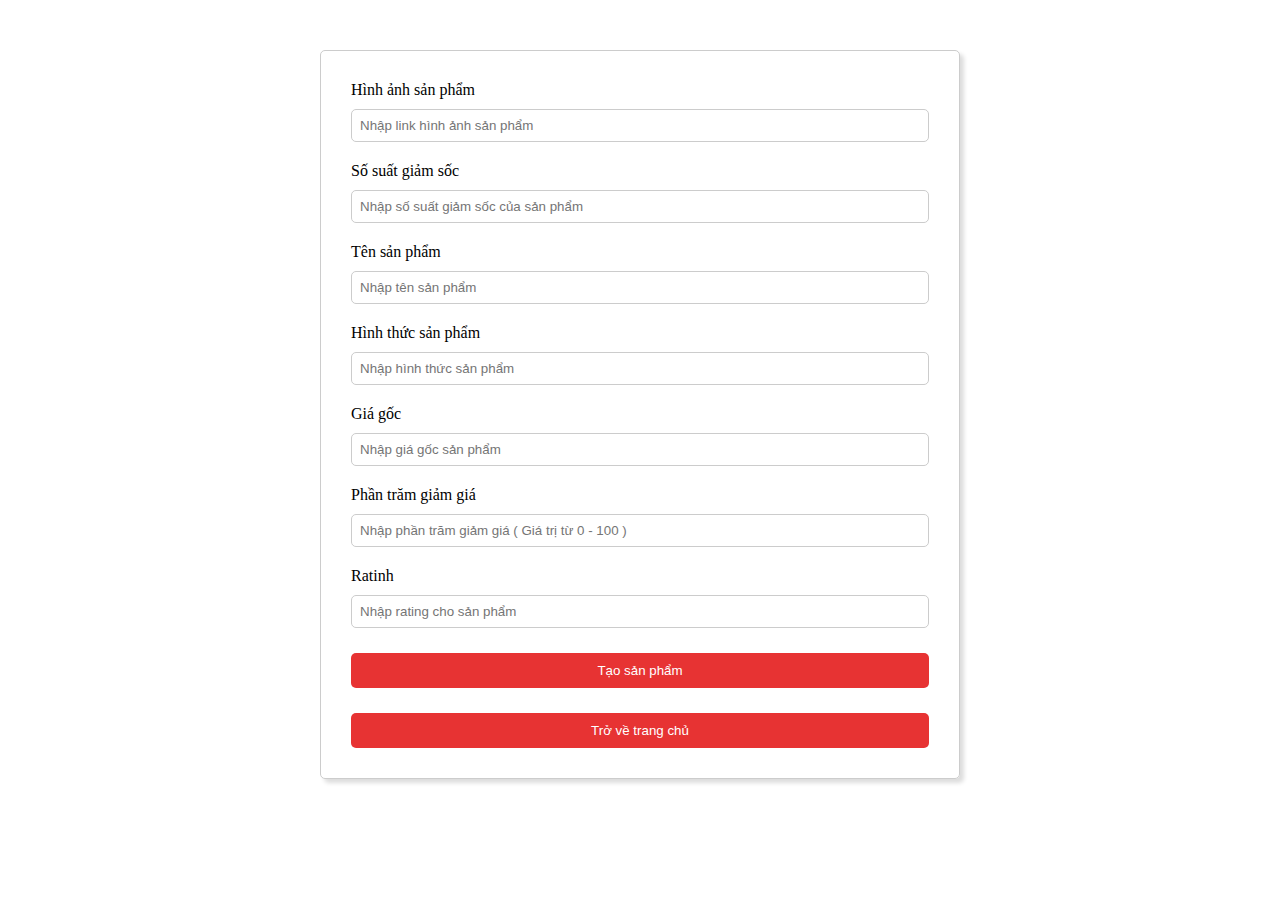
<file: add_pj.html>
<!DOCTYPE html>
<html lang="en">

<head>
    <meta charset="UTF-8">
    <meta http-equiv="X-UA-Compatible" content="IE=edge">
    <meta name="viewport" content="width=device-width, initial-scale=1.0">
    <title>Thêm mới sản phẩm</title>
    <link rel="stylesheet" href="./assets/css/add_pj.css">
</head>

<body>
    <div class="new-product">
        <div class="form-group">
            <label for="">Hình ảnh sản phẩm</label>
            <input class="input product-img" type="text" placeholder="Nhập link hình ảnh sản phẩm">
            <p class="msg-error"></p>
        </div>

        <div class="form-group">
            <label for="">Số suất giảm sốc</label>
            <input class="input product-number-sale" type="number" placeholder="Nhập số suất giảm sốc của sản phẩm">
            <p class="msg-error"></p>
        </div>

        <div class="form-group">
            <label for="">Tên sản phẩm</label>
            <input class="input product-name" type="text" placeholder="Nhập tên sản phẩm">
            <p class="msg-error"></p>
        </div>

        <div class="form-group">
            <label for="">Hình thức sản phẩm</label>
            <input class="input product-form" type="text" placeholder="Nhập hình thức sản phẩm">
            <p class="msg-error"></p>
        </div>

        <div class="form-group">
            <label for="">Giá gốc</label>
            <input class="input product-price-old" type="number" placeholder="Nhập giá gốc sản phẩm">
            <p class="msg-error"></p>
        </div>

        <div class="form-group">
            <label for="">Phần trăm giảm giá</label>
            <input class="input product-percent-sale" type="number" placeholder="Nhập phần trăm giảm giá ( Giá trị từ 0 - 100 )">
            <p class="msg-error"></p>
        </div>

        <div class="form-group">
            <label for="">Ratinh</label>
            <input class="input product-rating" type="number" placeholder="Nhập rating cho sản phẩm">
            <p class="msg-error"></p>
        </div>

        <button onclick="createProject()" class="create-btn">Tạo sản phẩm</button>
        <a href="./index.html">
            <button class="create-btn">Trở về trang chủ</button>
        </a>
    </div>
    <script src="./add_pj.js"></script>
    <script>
        // validation form
        var input = document.querySelectorAll('input');
        var error_msg = document.querySelectorAll('.msg-error');

        for (var i = 0; i < input.length; i++) {
            confirm(input[i], error_msg[i]);
        }

        function confirm(input, error_msg) {
            input.onblur = function() {
                if (input.value.trim() == '') {
                    input.classList.add('input-error');
                    error_msg.innerHTML = 'Vui lòng nhập đúng thông tin cho trường này';
                }
            }
            input.onmouseout = function() {
                if (input.value.trim() != '') {
                    input.classList.remove('input-error');
                    error_msg.innerHTML = '';
                }
            }
        }
    </script>
</body>

</html>
</file>
<file: assets/fonts/demo-files/demo.css>
body {
	font: normal 1em/1.5em Arial, Helvetica, sans-serif;
	max-width: 90%;
	margin: 30px auto 0;
}
h1, h3 {
	font-weight: normal;
}
h3 {
	font-size: 1.4;
	text-transform: uppercase;
	letter-spacing: 1px;
}

.icon-section {
	margin: 0 0 3em;
	clear: both;
	overflow: hidden;
}
.icon-container {
	width: 240px; 
	padding: .7em 0;
	float: left; 
	position: relative;
	text-align: left;
}
.icon-container [class^="ti-"], 
.icon-container [class*=" ti-"] {
	color: #000;
	position: absolute;
	margin-top: 3px;
	transition: .3s;
}
.icon-container:hover [class^="ti-"],
.icon-container:hover [class*=" ti-"] {
	font-size: 2.2em;
	margin-top: -5px;
}
.icon-container:hover .icon-name {
	color: #000;
}
.icon-name {
	color: #aaa;
	margin-left: 35px;
	font-size: .8em;
	transition: .3s;
}
.icon-container:hover .icon-name {
	margin-left: 45px;
}
</file>
<file: assets/fonts/themify-icons.css>
@font-face {
	font-family: 'themify';
	src:url('fonts/themify.eot?-fvbane');
	src:url('fonts/themify.eot?#iefix-fvbane') format('embedded-opentype'),
		url('fonts/themify.woff?-fvbane') format('woff'),
		url('fonts/themify.ttf?-fvbane') format('truetype'),
		url('fonts/themify.svg?-fvbane#themify') format('svg');
	font-weight: normal;
	font-style: normal;
}

[class^="ti-"], [class*=" ti-"] {
	font-family: 'themify';
	speak: none;
	font-style: normal;
	font-weight: normal;
	font-variant: normal;
	text-transform: none;
	line-height: 1;

	/* Better Font Rendering =========== */
	-webkit-font-smoothing: antialiased;
	-moz-osx-font-smoothing: grayscale;
}

.ti-wand:before {
	content: "\e600";
}
.ti-volume:before {
	content: "\e601";
}
.ti-user:before {
	content: "\e602";
}
.ti-unlock:before {
	content: "\e603";
}
.ti-unlink:before {
	content: "\e604";
}
.ti-trash:before {
	content: "\e605";
}
.ti-thought:before {
	content: "\e606";
}
.ti-target:before {
	content: "\e607";
}
.ti-tag:before {
	content: "\e608";
}
.ti-tablet:before {
	content: "\e609";
}
.ti-star:before {
	content: "\e60a";
}
.ti-spray:before {
	content: "\e60b";
}
.ti-signal:before {
	content: "\e60c";
}
.ti-shopping-cart:before {
	content: "\e60d";
}
.ti-shopping-cart-full:before {
	content: "\e60e";
}
.ti-settings:before {
	content: "\e60f";
}
.ti-search:before {
	content: "\e610";
}
.ti-zoom-in:before {
	content: "\e611";
}
.ti-zoom-out:before {
	content: "\e612";
}
.ti-cut:before {
	content: "\e613";
}
.ti-ruler:before {
	content: "\e614";
}
.ti-ruler-pencil:before {
	content: "\e615";
}
.ti-ruler-alt:before {
	content: "\e616";
}
.ti-bookmark:before {
	content: "\e617";
}
.ti-bookmark-alt:before {
	content: "\e618";
}
.ti-reload:before {
	content: "\e619";
}
.ti-plus:before {
	content: "\e61a";
}
.ti-pin:before {
	content: "\e61b";
}
.ti-pencil:before {
	content: "\e61c";
}
.ti-pencil-alt:before {
	content: "\e61d";
}
.ti-paint-roller:before {
	content: "\e61e";
}
.ti-paint-bucket:before {
	content: "\e61f";
}
.ti-na:before {
	content: "\e620";
}
.ti-mobile:before {
	content: "\e621";
}
.ti-minus:before {
	content: "\e622";
}
.ti-medall:before {
	content: "\e623";
}
.ti-medall-alt:before {
	content: "\e624";
}
.ti-marker:before {
	content: "\e625";
}
.ti-marker-alt:before {
	content: "\e626";
}
.ti-arrow-up:before {
	content: "\e627";
}
.ti-arrow-right:before {
	content: "\e628";
}
.ti-arrow-left:before {
	content: "\e629";
}
.ti-arrow-down:before {
	content: "\e62a";
}
.ti-lock:before {
	content: "\e62b";
}
.ti-location-arrow:before {
	content: "\e62c";
}
.ti-link:before {
	content: "\e62d";
}
.ti-layout:before {
	content: "\e62e";
}
.ti-layers:before {
	content: "\e62f";
}
.ti-layers-alt:before {
	content: "\e630";
}
.ti-key:before {
	content: "\e631";
}
.ti-import:before {
	content: "\e632";
}
.ti-image:before {
	content: "\e633";
}
.ti-heart:before {
	content: "\e634";
}
.ti-heart-broken:before {
	content: "\e635";
}
.ti-hand-stop:before {
	content: "\e636";
}
.ti-hand-open:before {
	content: "\e637";
}
.ti-hand-drag:before {
	content: "\e638";
}
.ti-folder:before {
	content: "\e639";
}
.ti-flag:before {
	content: "\e63a";
}
.ti-flag-alt:before {
	content: "\e63b";
}
.ti-flag-alt-2:before {
	content: "\e63c";
}
.ti-eye:before {
	content: "\e63d";
}
.ti-export:before {
	content: "\e63e";
}
.ti-exchange-vertical:before {
	content: "\e63f";
}
.ti-desktop:before {
	content: "\e640";
}
.ti-cup:before {
	content: "\e641";
}
.ti-crown:before {
	content: "\e642";
}
.ti-comments:before {
	content: "\e643";
}
.ti-comment:before {
	content: "\e644";
}
.ti-comment-alt:before {
	content: "\e645";
}
.ti-close:before {
	content: "\e646";
}
.ti-clip:before {
	content: "\e647";
}
.ti-angle-up:before {
	content: "\e648";
}
.ti-angle-right:before {
	content: "\e649";
}
.ti-angle-left:before {
	content: "\e64a";
}
.ti-angle-down:before {
	content: "\e64b";
}
.ti-check:before {
	content: "\e64c";
}
.ti-check-box:before {
	content: "\e64d";
}
.ti-camera:before {
	content: "\e64e";
}
.ti-announcement:before {
	content: "\e64f";
}
.ti-brush:before {
	content: "\e650";
}
.ti-briefcase:before {
	content: "\e651";
}
.ti-bolt:before {
	content: "\e652";
}
.ti-bolt-alt:before {
	content: "\e653";
}
.ti-blackboard:before {
	content: "\e654";
}
.ti-bag:before {
	content: "\e655";
}
.ti-move:before {
	content: "\e656";
}
.ti-arrows-vertical:before {
	content: "\e657";
}
.ti-arrows-horizontal:before {
	content: "\e658";
}
.ti-fullscreen:before {
	content: "\e659";
}
.ti-arrow-top-right:before {
	content: "\e65a";
}
.ti-arrow-top-left:before {
	content: "\e65b";
}
.ti-arrow-circle-up:before {
	content: "\e65c";
}
.ti-arrow-circle-right:before {
	content: "\e65d";
}
.ti-arrow-circle-left:before {
	content: "\e65e";
}
.ti-arrow-circle-down:before {
	content: "\e65f";
}
.ti-angle-double-up:before {
	content: "\e660";
}
.ti-angle-double-right:before {
	content: "\e661";
}
.ti-angle-double-left:before {
	content: "\e662";
}
.ti-angle-double-down:before {
	content: "\e663";
}
.ti-zip:before {
	content: "\e664";
}
.ti-world:before {
	content: "\e665";
}
.ti-wheelchair:before {
	content: "\e666";
}
.ti-view-list:before {
	content: "\e667";
}
.ti-view-list-alt:before {
	content: "\e668";
}
.ti-view-grid:before {
	content: "\e669";
}
.ti-uppercase:before {
	content: "\e66a";
}
.ti-upload:before {
	content: "\e66b";
}
.ti-underline:before {
	content: "\e66c";
}
.ti-truck:before {
	content: "\e66d";
}
.ti-timer:before {
	content: "\e66e";
}
.ti-ticket:before {
	content: "\e66f";
}
.ti-thumb-up:before {
	content: "\e670";
}
.ti-thumb-down:before {
	content: "\e671";
}
.ti-text:before {
	content: "\e672";
}
.ti-stats-up:before {
	content: "\e673";
}
.ti-stats-down:before {
	content: "\e674";
}
.ti-split-v:before {
	content: "\e675";
}
.ti-split-h:before {
	content: "\e676";
}
.ti-smallcap:before {
	content: "\e677";
}
.ti-shine:before {
	content: "\e678";
}
.ti-shift-right:before {
	content: "\e679";
}
.ti-shift-left:before {
	content: "\e67a";
}
.ti-shield:before {
	content: "\e67b";
}
.ti-notepad:before {
	content: "\e67c";
}
.ti-server:before {
	content: "\e67d";
}
.ti-quote-right:before {
	content: "\e67e";
}
.ti-quote-left:before {
	content: "\e67f";
}
.ti-pulse:before {
	content: "\e680";
}
.ti-printer:before {
	content: "\e681";
}
.ti-power-off:before {
	content: "\e682";
}
.ti-plug:before {
	content: "\e683";
}
.ti-pie-chart:before {
	content: "\e684";
}
.ti-paragraph:before {
	content: "\e685";
}
.ti-panel:before {
	content: "\e686";
}
.ti-package:before {
	content: "\e687";
}
.ti-music:before {
	content: "\e688";
}
.ti-music-alt:before {
	content: "\e689";
}
.ti-mouse:before {
	content: "\e68a";
}
.ti-mouse-alt:before {
	content: "\e68b";
}
.ti-money:before {
	content: "\e68c";
}
.ti-microphone:before {
	content: "\e68d";
}
.ti-menu:before {
	content: "\e68e";
}
.ti-menu-alt:before {
	content: "\e68f";
}
.ti-map:before {
	content: "\e690";
}
.ti-map-alt:before {
	content: "\e691";
}
.ti-loop:before {
	content: "\e692";
}
.ti-location-pin:before {
	content: "\e693";
}
.ti-list:before {
	content: "\e694";
}
.ti-light-bulb:before {
	content: "\e695";
}
.ti-Italic:before {
	content: "\e696";
}
.ti-info:before {
	content: "\e697";
}
.ti-infinite:before {
	content: "\e698";
}
.ti-id-badge:before {
	content: "\e699";
}
.ti-hummer:before {
	content: "\e69a";
}
.ti-home:before {
	content: "\e69b";
}
.ti-help:before {
	content: "\e69c";
}
.ti-headphone:before {
	content: "\e69d";
}
.ti-harddrives:before {
	content: "\e69e";
}
.ti-harddrive:before {
	content: "\e69f";
}
.ti-gift:before {
	content: "\e6a0";
}
.ti-game:before {
	content: "\e6a1";
}
.ti-filter:before {
	content: "\e6a2";
}
.ti-files:before {
	content: "\e6a3";
}
.ti-file:before {
	content: "\e6a4";
}
.ti-eraser:before {
	content: "\e6a5";
}
.ti-envelope:before {
	content: "\e6a6";
}
.ti-download:before {
	content: "\e6a7";
}
.ti-direction:before {
	content: "\e6a8";
}
.ti-direction-alt:before {
	content: "\e6a9";
}
.ti-dashboard:before {
	content: "\e6aa";
}
.ti-control-stop:before {
	content: "\e6ab";
}
.ti-control-shuffle:before {
	content: "\e6ac";
}
.ti-control-play:before {
	content: "\e6ad";
}
.ti-control-pause:before {
	content: "\e6ae";
}
.ti-control-forward:before {
	content: "\e6af";
}
.ti-control-backward:before {
	content: "\e6b0";
}
.ti-cloud:before {
	content: "\e6b1";
}
.ti-cloud-up:before {
	content: "\e6b2";
}
.ti-cloud-down:before {
	content: "\e6b3";
}
.ti-clipboard:before {
	content: "\e6b4";
}
.ti-car:before {
	content: "\e6b5";
}
.ti-calendar:before {
	content: "\e6b6";
}
.ti-book:before {
	content: "\e6b7";
}
.ti-bell:before {
	content: "\e6b8";
}
.ti-basketball:before {
	content: "\e6b9";
}
.ti-bar-chart:before {
	content: "\e6ba";
}
.ti-bar-chart-alt:before {
	content: "\e6bb";
}
.ti-back-right:before {
	content: "\e6bc";
}
.ti-back-left:before {
	content: "\e6bd";
}
.ti-arrows-corner:before {
	content: "\e6be";
}
.ti-archive:before {
	content: "\e6bf";
}
.ti-anchor:before {
	content: "\e6c0";
}
.ti-align-right:before {
	content: "\e6c1";
}
.ti-align-left:before {
	content: "\e6c2";
}
.ti-align-justify:before {
	content: "\e6c3";
}
.ti-align-center:before {
	content: "\e6c4";
}
.ti-alert:before {
	content: "\e6c5";
}
.ti-alarm-clock:before {
	content: "\e6c6";
}
.ti-agenda:before {
	content: "\e6c7";
}
.ti-write:before {
	content: "\e6c8";
}
.ti-window:before {
	content: "\e6c9";
}
.ti-widgetized:before {
	content: "\e6ca";
}
.ti-widget:before {
	content: "\e6cb";
}
.ti-widget-alt:before {
	content: "\e6cc";
}
.ti-wallet:before {
	content: "\e6cd";
}
.ti-video-clapper:before {
	content: "\e6ce";
}
.ti-video-camera:before {
	content: "\e6cf";
}
.ti-vector:before {
	content: "\e6d0";
}
.ti-themify-logo:before {
	content: "\e6d1";
}
.ti-themify-favicon:before {
	content: "\e6d2";
}
.ti-themify-favicon-alt:before {
	content: "\e6d3";
}
.ti-support:before {
	content: "\e6d4";
}
.ti-stamp:before {
	content: "\e6d5";
}
.ti-split-v-alt:before {
	content: "\e6d6";
}
.ti-slice:before {
	content: "\e6d7";
}
.ti-shortcode:before {
	content: "\e6d8";
}
.ti-shift-right-alt:before {
	content: "\e6d9";
}
.ti-shift-left-alt:before {
	content: "\e6da";
}
.ti-ruler-alt-2:before {
	content: "\e6db";
}
.ti-receipt:before {
	content: "\e6dc";
}
.ti-pin2:before {
	content: "\e6dd";
}
.ti-pin-alt:before {
	content: "\e6de";
}
.ti-pencil-alt2:before {
	content: "\e6df";
}
.ti-palette:before {
	content: "\e6e0";
}
.ti-more:before {
	content: "\e6e1";
}
.ti-more-alt:before {
	content: "\e6e2";
}
.ti-microphone-alt:before {
	content: "\e6e3";
}
.ti-magnet:before {
	content: "\e6e4";
}
.ti-line-double:before {
	content: "\e6e5";
}
.ti-line-dotted:before {
	content: "\e6e6";
}
.ti-line-dashed:before {
	content: "\e6e7";
}
.ti-layout-width-full:before {
	content: "\e6e8";
}
.ti-layout-width-default:before {
	content: "\e6e9";
}
.ti-layout-width-default-alt:before {
	content: "\e6ea";
}
.ti-layout-tab:before {
	content: "\e6eb";
}
.ti-layout-tab-window:before {
	content: "\e6ec";
}
.ti-layout-tab-v:before {
	content: "\e6ed";
}
.ti-layout-tab-min:before {
	content: "\e6ee";
}
.ti-layout-slider:before {
	content: "\e6ef";
}
.ti-layout-slider-alt:before {
	content: "\e6f0";
}
.ti-layout-sidebar-right:before {
	content: "\e6f1";
}
.ti-layout-sidebar-none:before {
	content: "\e6f2";
}
.ti-layout-sidebar-left:before {
	content: "\e6f3";
}
.ti-layout-placeholder:before {
	content: "\e6f4";
}
.ti-layout-menu:before {
	content: "\e6f5";
}
.ti-layout-menu-v:before {
	content: "\e6f6";
}
.ti-layout-menu-separated:before {
	content: "\e6f7";
}
.ti-layout-menu-full:before {
	content: "\e6f8";
}
.ti-layout-media-right-alt:before {
	content: "\e6f9";
}
.ti-layout-media-right:before {
	content: "\e6fa";
}
.ti-layout-media-overlay:before {
	content: "\e6fb";
}
.ti-layout-media-overlay-alt:before {
	content: "\e6fc";
}
.ti-layout-media-overlay-alt-2:before {
	content: "\e6fd";
}
.ti-layout-media-left-alt:before {
	content: "\e6fe";
}
.ti-layout-media-left:before {
	content: "\e6ff";
}
.ti-layout-media-center-alt:before {
	content: "\e700";
}
.ti-layout-media-center:before {
	content: "\e701";
}
.ti-layout-list-thumb:before {
	content: "\e702";
}
.ti-layout-list-thumb-alt:before {
	content: "\e703";
}
.ti-layout-list-post:before {
	content: "\e704";
}
.ti-layout-list-large-image:before {
	content: "\e705";
}
.ti-layout-line-solid:before {
	content: "\e706";
}
.ti-layout-grid4:before {
	content: "\e707";
}
.ti-layout-grid3:before {
	content: "\e708";
}
.ti-layout-grid2:before {
	content: "\e709";
}
.ti-layout-grid2-thumb:before {
	content: "\e70a";
}
.ti-layout-cta-right:before {
	content: "\e70b";
}
.ti-layout-cta-left:before {
	content: "\e70c";
}
.ti-layout-cta-center:before {
	content: "\e70d";
}
.ti-layout-cta-btn-right:before {
	content: "\e70e";
}
.ti-layout-cta-btn-left:before {
	content: "\e70f";
}
.ti-layout-column4:before {
	content: "\e710";
}
.ti-layout-column3:before {
	content: "\e711";
}
.ti-layout-column2:before {
	content: "\e712";
}
.ti-layout-accordion-separated:before {
	content: "\e713";
}
.ti-layout-accordion-merged:before {
	content: "\e714";
}
.ti-layout-accordion-list:before {
	content: "\e715";
}
.ti-ink-pen:before {
	content: "\e716";
}
.ti-info-alt:before {
	content: "\e717";
}
.ti-help-alt:before {
	content: "\e718";
}
.ti-headphone-alt:before {
	content: "\e719";
}
.ti-hand-point-up:before {
	content: "\e71a";
}
.ti-hand-point-right:before {
	content: "\e71b";
}
.ti-hand-point-left:before {
	content: "\e71c";
}
.ti-hand-point-down:before {
	content: "\e71d";
}
.ti-gallery:before {
	content: "\e71e";
}
.ti-face-smile:before {
	content: "\e71f";
}
.ti-face-sad:before {
	content: "\e720";
}
.ti-credit-card:before {
	content: "\e721";
}
.ti-control-skip-forward:before {
	content: "\e722";
}
.ti-control-skip-backward:before {
	content: "\e723";
}
.ti-control-record:before {
	content: "\e724";
}
.ti-control-eject:before {
	content: "\e725";
}
.ti-comments-smiley:before {
	content: "\e726";
}
.ti-brush-alt:before {
	content: "\e727";
}
.ti-youtube:before {
	content: "\e728";
}
.ti-vimeo:before {
	content: "\e729";
}
.ti-twitter:before {
	content: "\e72a";
}
.ti-time:before {
	content: "\e72b";
}
.ti-tumblr:before {
	content: "\e72c";
}
.ti-skype:before {
	content: "\e72d";
}
.ti-share:before {
	content: "\e72e";
}
.ti-share-alt:before {
	content: "\e72f";
}
.ti-rocket:before {
	content: "\e730";
}
.ti-pinterest:before {
	content: "\e731";
}
.ti-new-window:before {
	content: "\e732";
}
.ti-microsoft:before {
	content: "\e733";
}
.ti-list-ol:before {
	content: "\e734";
}
.ti-linkedin:before {
	content: "\e735";
}
.ti-layout-sidebar-2:before {
	content: "\e736";
}
.ti-layout-grid4-alt:before {
	content: "\e737";
}
.ti-layout-grid3-alt:before {
	content: "\e738";
}
.ti-layout-grid2-alt:before {
	content: "\e739";
}
.ti-layout-column4-alt:before {
	content: "\e73a";
}
.ti-layout-column3-alt:before {
	content: "\e73b";
}
.ti-layout-column2-alt:before {
	content: "\e73c";
}
.ti-instagram:before {
	content: "\e73d";
}
.ti-google:before {
	content: "\e73e";
}
.ti-github:before {
	content: "\e73f";
}
.ti-flickr:before {
	content: "\e740";
}
.ti-facebook:before {
	content: "\e741";
}
.ti-dropbox:before {
	content: "\e742";
}
.ti-dribbble:before {
	content: "\e743";
}
.ti-apple:before {
	content: "\e744";
}
.ti-android:before {
	content: "\e745";
}
.ti-save:before {
	content: "\e746";
}
.ti-save-alt:before {
	content: "\e747";
}
.ti-yahoo:before {
	content: "\e748";
}
.ti-wordpress:before {
	content: "\e749";
}
.ti-vimeo-alt:before {
	content: "\e74a";
}
.ti-twitter-alt:before {
	content: "\e74b";
}
.ti-tumblr-alt:before {
	content: "\e74c";
}
.ti-trello:before {
	content: "\e74d";
}
.ti-stack-overflow:before {
	content: "\e74e";
}
.ti-soundcloud:before {
	content: "\e74f";
}
.ti-sharethis:before {
	content: "\e750";
}
.ti-sharethis-alt:before {
	content: "\e751";
}
.ti-reddit:before {
	content: "\e752";
}
.ti-pinterest-alt:before {
	content: "\e753";
}
.ti-microsoft-alt:before {
	content: "\e754";
}
.ti-linux:before {
	content: "\e755";
}
.ti-jsfiddle:before {
	content: "\e756";
}
.ti-joomla:before {
	content: "\e757";
}
.ti-html5:before {
	content: "\e758";
}
.ti-flickr-alt:before {
	content: "\e759";
}
.ti-email:before {
	content: "\e75a";
}
.ti-drupal:before {
	content: "\e75b";
}
.ti-dropbox-alt:before {
	content: "\e75c";
}
.ti-css3:before {
	content: "\e75d";
}
.ti-rss:before {
	content: "\e75e";
}
.ti-rss-alt:before {
	content: "\e75f";
}
</file>
<file: assets/fonts/ie7/ie7.css>
.ti-wand {
	*zoom: expression(this.runtimeStyle['zoom'] = '1', this.innerHTML = '&#xe600;');
}
.ti-volume {
	*zoom: expression(this.runtimeStyle['zoom'] = '1', this.innerHTML = '&#xe601;');
}
.ti-user {
	*zoom: expression(this.runtimeStyle['zoom'] = '1', this.innerHTML = '&#xe602;');
}
.ti-unlock {
	*zoom: expression(this.runtimeStyle['zoom'] = '1', this.innerHTML = '&#xe603;');
}
.ti-unlink {
	*zoom: expression(this.runtimeStyle['zoom'] = '1', this.innerHTML = '&#xe604;');
}
.ti-trash {
	*zoom: expression(this.runtimeStyle['zoom'] = '1', this.innerHTML = '&#xe605;');
}
.ti-thought {
	*zoom: expression(this.runtimeStyle['zoom'] = '1', this.innerHTML = '&#xe606;');
}
.ti-target {
	*zoom: expression(this.runtimeStyle['zoom'] = '1', this.innerHTML = '&#xe607;');
}
.ti-tag {
	*zoom: expression(this.runtimeStyle['zoom'] = '1', this.innerHTML = '&#xe608;');
}
.ti-tablet {
	*zoom: expression(this.runtimeStyle['zoom'] = '1', this.innerHTML = '&#xe609;');
}
.ti-star {
	*zoom: expression(this.runtimeStyle['zoom'] = '1', this.innerHTML = '&#xe60a;');
}
.ti-spray {
	*zoom: expression(this.runtimeStyle['zoom'] = '1', this.innerHTML = '&#xe60b;');
}
.ti-signal {
	*zoom: expression(this.runtimeStyle['zoom'] = '1', this.innerHTML = '&#xe60c;');
}
.ti-shopping-cart {
	*zoom: expression(this.runtimeStyle['zoom'] = '1', this.innerHTML = '&#xe60d;');
}
.ti-shopping-cart-full {
	*zoom: expression(this.runtimeStyle['zoom'] = '1', this.innerHTML = '&#xe60e;');
}
.ti-settings {
	*zoom: expression(this.runtimeStyle['zoom'] = '1', this.innerHTML = '&#xe60f;');
}
.ti-search {
	*zoom: expression(this.runtimeStyle['zoom'] = '1', this.innerHTML = '&#xe610;');
}
.ti-zoom-in {
	*zoom: expression(this.runtimeStyle['zoom'] = '1', this.innerHTML = '&#xe611;');
}
.ti-zoom-out {
	*zoom: expression(this.runtimeStyle['zoom'] = '1', this.innerHTML = '&#xe612;');
}
.ti-cut {
	*zoom: expression(this.runtimeStyle['zoom'] = '1', this.innerHTML = '&#xe613;');
}
.ti-ruler {
	*zoom: expression(this.runtimeStyle['zoom'] = '1', this.innerHTML = '&#xe614;');
}
.ti-ruler-pencil {
	*zoom: expression(this.runtimeStyle['zoom'] = '1', this.innerHTML = '&#xe615;');
}
.ti-ruler-alt {
	*zoom: expression(this.runtimeStyle['zoom'] = '1', this.innerHTML = '&#xe616;');
}
.ti-bookmark {
	*zoom: expression(this.runtimeStyle['zoom'] = '1', this.innerHTML = '&#xe617;');
}
.ti-bookmark-alt {
	*zoom: expression(this.runtimeStyle['zoom'] = '1', this.innerHTML = '&#xe618;');
}
.ti-reload {
	*zoom: expression(this.runtimeStyle['zoom'] = '1', this.innerHTML = '&#xe619;');
}
.ti-plus {
	*zoom: expression(this.runtimeStyle['zoom'] = '1', this.innerHTML = '&#xe61a;');
}
.ti-pin {
	*zoom: expression(this.runtimeStyle['zoom'] = '1', this.innerHTML = '&#xe61b;');
}
.ti-pencil {
	*zoom: expression(this.runtimeStyle['zoom'] = '1', this.innerHTML = '&#xe61c;');
}
.ti-pencil-alt {
	*zoom: expression(this.runtimeStyle['zoom'] = '1', this.innerHTML = '&#xe61d;');
}
.ti-paint-roller {
	*zoom: expression(this.runtimeStyle['zoom'] = '1', this.innerHTML = '&#xe61e;');
}
.ti-paint-bucket {
	*zoom: expression(this.runtimeStyle['zoom'] = '1', this.innerHTML = '&#xe61f;');
}
.ti-na {
	*zoom: expression(this.runtimeStyle['zoom'] = '1', this.innerHTML = '&#xe620;');
}
.ti-mobile {
	*zoom: expression(this.runtimeStyle['zoom'] = '1', this.innerHTML = '&#xe621;');
}
.ti-minus {
	*zoom: expression(this.runtimeStyle['zoom'] = '1', this.innerHTML = '&#xe622;');
}
.ti-medall {
	*zoom: expression(this.runtimeStyle['zoom'] = '1', this.innerHTML = '&#xe623;');
}
.ti-medall-alt {
	*zoom: expression(this.runtimeStyle['zoom'] = '1', this.innerHTML = '&#xe624;');
}
.ti-marker {
	*zoom: expression(this.runtimeStyle['zoom'] = '1', this.innerHTML = '&#xe625;');
}
.ti-marker-alt {
	*zoom: expression(this.runtimeStyle['zoom'] = '1', this.innerHTML = '&#xe626;');
}
.ti-arrow-up {
	*zoom: expression(this.runtimeStyle['zoom'] = '1', this.innerHTML = '&#xe627;');
}
.ti-arrow-right {
	*zoom: expression(this.runtimeStyle['zoom'] = '1', this.innerHTML = '&#xe628;');
}
.ti-arrow-left {
	*zoom: expression(this.runtimeStyle['zoom'] = '1', this.innerHTML = '&#xe629;');
}
.ti-arrow-down {
	*zoom: expression(this.runtimeStyle['zoom'] = '1', this.innerHTML = '&#xe62a;');
}
.ti-lock {
	*zoom: expression(this.runtimeStyle['zoom'] = '1', this.innerHTML = '&#xe62b;');
}
.ti-location-arrow {
	*zoom: expression(this.runtimeStyle['zoom'] = '1', this.innerHTML = '&#xe62c;');
}
.ti-link {
	*zoom: expression(this.runtimeStyle['zoom'] = '1', this.innerHTML = '&#xe62d;');
}
.ti-layout {
	*zoom: expression(this.runtimeStyle['zoom'] = '1', this.innerHTML = '&#xe62e;');
}
.ti-layers {
	*zoom: expression(this.runtimeStyle['zoom'] = '1', this.innerHTML = '&#xe62f;');
}
.ti-layers-alt {
	*zoom: expression(this.runtimeStyle['zoom'] = '1', this.innerHTML = '&#xe630;');
}
.ti-key {
	*zoom: expression(this.runtimeStyle['zoom'] = '1', this.innerHTML = '&#xe631;');
}
.ti-import {
	*zoom: expression(this.runtimeStyle['zoom'] = '1', this.innerHTML = '&#xe632;');
}
.ti-image {
	*zoom: expression(this.runtimeStyle['zoom'] = '1', this.innerHTML = '&#xe633;');
}
.ti-heart {
	*zoom: expression(this.runtimeStyle['zoom'] = '1', this.innerHTML = '&#xe634;');
}
.ti-heart-broken {
	*zoom: expression(this.runtimeStyle['zoom'] = '1', this.innerHTML = '&#xe635;');
}
.ti-hand-stop {
	*zoom: expression(this.runtimeStyle['zoom'] = '1', this.innerHTML = '&#xe636;');
}
.ti-hand-open {
	*zoom: expression(this.runtimeStyle['zoom'] = '1', this.innerHTML = '&#xe637;');
}
.ti-hand-drag {
	*zoom: expression(this.runtimeStyle['zoom'] = '1', this.innerHTML = '&#xe638;');
}
.ti-folder {
	*zoom: expression(this.runtimeStyle['zoom'] = '1', this.innerHTML = '&#xe639;');
}
.ti-flag {
	*zoom: expression(this.runtimeStyle['zoom'] = '1', this.innerHTML = '&#xe63a;');
}
.ti-flag-alt {
	*zoom: expression(this.runtimeStyle['zoom'] = '1', this.innerHTML = '&#xe63b;');
}
.ti-flag-alt-2 {
	*zoom: expression(this.runtimeStyle['zoom'] = '1', this.innerHTML = '&#xe63c;');
}
.ti-eye {
	*zoom: expression(this.runtimeStyle['zoom'] = '1', this.innerHTML = '&#xe63d;');
}
.ti-export {
	*zoom: expression(this.runtimeStyle['zoom'] = '1', this.innerHTML = '&#xe63e;');
}
.ti-exchange-vertical {
	*zoom: expression(this.runtimeStyle['zoom'] = '1', this.innerHTML = '&#xe63f;');
}
.ti-desktop {
	*zoom: expression(this.runtimeStyle['zoom'] = '1', this.innerHTML = '&#xe640;');
}
.ti-cup {
	*zoom: expression(this.runtimeStyle['zoom'] = '1', this.innerHTML = '&#xe641;');
}
.ti-crown {
	*zoom: expression(this.runtimeStyle['zoom'] = '1', this.innerHTML = '&#xe642;');
}
.ti-comments {
	*zoom: expression(this.runtimeStyle['zoom'] = '1', this.innerHTML = '&#xe643;');
}
.ti-comment {
	*zoom: expression(this.runtimeStyle['zoom'] = '1', this.innerHTML = '&#xe644;');
}
.ti-comment-alt {
	*zoom: expression(this.runtimeStyle['zoom'] = '1', this.innerHTML = '&#xe645;');
}
.ti-close {
	*zoom: expression(this.runtimeStyle['zoom'] = '1', this.innerHTML = '&#xe646;');
}
.ti-clip {
	*zoom: expression(this.runtimeStyle['zoom'] = '1', this.innerHTML = '&#xe647;');
}
.ti-angle-up {
	*zoom: expression(this.runtimeStyle['zoom'] = '1', this.innerHTML = '&#xe648;');
}
.ti-angle-right {
	*zoom: expression(this.runtimeStyle['zoom'] = '1', this.innerHTML = '&#xe649;');
}
.ti-angle-left {
	*zoom: expression(this.runtimeStyle['zoom'] = '1', this.innerHTML = '&#xe64a;');
}
.ti-angle-down {
	*zoom: expression(this.runtimeStyle['zoom'] = '1', this.innerHTML = '&#xe64b;');
}
.ti-check {
	*zoom: expression(this.runtimeStyle['zoom'] = '1', this.innerHTML = '&#xe64c;');
}
.ti-check-box {
	*zoom: expression(this.runtimeStyle['zoom'] = '1', this.innerHTML = '&#xe64d;');
}
.ti-camera {
	*zoom: expression(this.runtimeStyle['zoom'] = '1', this.innerHTML = '&#xe64e;');
}
.ti-announcement {
	*zoom: expression(this.runtimeStyle['zoom'] = '1', this.innerHTML = '&#xe64f;');
}
.ti-brush {
	*zoom: expression(this.runtimeStyle['zoom'] = '1', this.innerHTML = '&#xe650;');
}
.ti-briefcase {
	*zoom: expression(this.runtimeStyle['zoom'] = '1', this.innerHTML = '&#xe651;');
}
.ti-bolt {
	*zoom: expression(this.runtimeStyle['zoom'] = '1', this.innerHTML = '&#xe652;');
}
.ti-bolt-alt {
	*zoom: expression(this.runtimeStyle['zoom'] = '1', this.innerHTML = '&#xe653;');
}
.ti-blackboard {
	*zoom: expression(this.runtimeStyle['zoom'] = '1', this.innerHTML = '&#xe654;');
}
.ti-bag {
	*zoom: expression(this.runtimeStyle['zoom'] = '1', this.innerHTML = '&#xe655;');
}
.ti-move {
	*zoom: expression(this.runtimeStyle['zoom'] = '1', this.innerHTML = '&#xe656;');
}
.ti-arrows-vertical {
	*zoom: expression(this.runtimeStyle['zoom'] = '1', this.innerHTML = '&#xe657;');
}
.ti-arrows-horizontal {
	*zoom: expression(this.runtimeStyle['zoom'] = '1', this.innerHTML = '&#xe658;');
}
.ti-fullscreen {
	*zoom: expression(this.runtimeStyle['zoom'] = '1', this.innerHTML = '&#xe659;');
}
.ti-arrow-top-right {
	*zoom: expression(this.runtimeStyle['zoom'] = '1', this.innerHTML = '&#xe65a;');
}
.ti-arrow-top-left {
	*zoom: expression(this.runtimeStyle['zoom'] = '1', this.innerHTML = '&#xe65b;');
}
.ti-arrow-circle-up {
	*zoom: expression(this.runtimeStyle['zoom'] = '1', this.innerHTML = '&#xe65c;');
}
.ti-arrow-circle-right {
	*zoom: expression(this.runtimeStyle['zoom'] = '1', this.innerHTML = '&#xe65d;');
}
.ti-arrow-circle-left {
	*zoom: expression(this.runtimeStyle['zoom'] = '1', this.innerHTML = '&#xe65e;');
}
.ti-arrow-circle-down {
	*zoom: expression(this.runtimeStyle['zoom'] = '1', this.innerHTML = '&#xe65f;');
}
.ti-angle-double-up {
	*zoom: expression(this.runtimeStyle['zoom'] = '1', this.innerHTML = '&#xe660;');
}
.ti-angle-double-right {
	*zoom: expression(this.runtimeStyle['zoom'] = '1', this.innerHTML = '&#xe661;');
}
.ti-angle-double-left {
	*zoom: expression(this.runtimeStyle['zoom'] = '1', this.innerHTML = '&#xe662;');
}
.ti-angle-double-down {
	*zoom: expression(this.runtimeStyle['zoom'] = '1', this.innerHTML = '&#xe663;');
}
.ti-zip {
	*zoom: expression(this.runtimeStyle['zoom'] = '1', this.innerHTML = '&#xe664;');
}
.ti-world {
	*zoom: expression(this.runtimeStyle['zoom'] = '1', this.innerHTML = '&#xe665;');
}
.ti-wheelchair {
	*zoom: expression(this.runtimeStyle['zoom'] = '1', this.innerHTML = '&#xe666;');
}
.ti-view-list {
	*zoom: expression(this.runtimeStyle['zoom'] = '1', this.innerHTML = '&#xe667;');
}
.ti-view-list-alt {
	*zoom: expression(this.runtimeStyle['zoom'] = '1', this.innerHTML = '&#xe668;');
}
.ti-view-grid {
	*zoom: expression(this.runtimeStyle['zoom'] = '1', this.innerHTML = '&#xe669;');
}
.ti-uppercase {
	*zoom: expression(this.runtimeStyle['zoom'] = '1', this.innerHTML = '&#xe66a;');
}
.ti-upload {
	*zoom: expression(this.runtimeStyle['zoom'] = '1', this.innerHTML = '&#xe66b;');
}
.ti-underline {
	*zoom: expression(this.runtimeStyle['zoom'] = '1', this.innerHTML = '&#xe66c;');
}
.ti-truck {
	*zoom: expression(this.runtimeStyle['zoom'] = '1', this.innerHTML = '&#xe66d;');
}
.ti-timer {
	*zoom: expression(this.runtimeStyle['zoom'] = '1', this.innerHTML = '&#xe66e;');
}
.ti-ticket {
	*zoom: expression(this.runtimeStyle['zoom'] = '1', this.innerHTML = '&#xe66f;');
}
.ti-thumb-up {
	*zoom: expression(this.runtimeStyle['zoom'] = '1', this.innerHTML = '&#xe670;');
}
.ti-thumb-down {
	*zoom: expression(this.runtimeStyle['zoom'] = '1', this.innerHTML = '&#xe671;');
}
.ti-text {
	*zoom: expression(this.runtimeStyle['zoom'] = '1', this.innerHTML = '&#xe672;');
}
.ti-stats-up {
	*zoom: expression(this.runtimeStyle['zoom'] = '1', this.innerHTML = '&#xe673;');
}
.ti-stats-down {
	*zoom: expression(this.runtimeStyle['zoom'] = '1', this.innerHTML = '&#xe674;');
}
.ti-split-v {
	*zoom: expression(this.runtimeStyle['zoom'] = '1', this.innerHTML = '&#xe675;');
}
.ti-split-h {
	*zoom: expression(this.runtimeStyle['zoom'] = '1', this.innerHTML = '&#xe676;');
}
.ti-smallcap {
	*zoom: expression(this.runtimeStyle['zoom'] = '1', this.innerHTML = '&#xe677;');
}
.ti-shine {
	*zoom: expression(this.runtimeStyle['zoom'] = '1', this.innerHTML = '&#xe678;');
}
.ti-shift-right {
	*zoom: expression(this.runtimeStyle['zoom'] = '1', this.innerHTML = '&#xe679;');
}
.ti-shift-left {
	*zoom: expression(this.runtimeStyle['zoom'] = '1', this.innerHTML = '&#xe67a;');
}
.ti-shield {
	*zoom: expression(this.runtimeStyle['zoom'] = '1', this.innerHTML = '&#xe67b;');
}
.ti-notepad {
	*zoom: expression(this.runtimeStyle['zoom'] = '1', this.innerHTML = '&#xe67c;');
}
.ti-server {
	*zoom: expression(this.runtimeStyle['zoom'] = '1', this.innerHTML = '&#xe67d;');
}
.ti-quote-right {
	*zoom: expression(this.runtimeStyle['zoom'] = '1', this.innerHTML = '&#xe67e;');
}
.ti-quote-left {
	*zoom: expression(this.runtimeStyle['zoom'] = '1', this.innerHTML = '&#xe67f;');
}
.ti-pulse {
	*zoom: expression(this.runtimeStyle['zoom'] = '1', this.innerHTML = '&#xe680;');
}
.ti-printer {
	*zoom: expression(this.runtimeStyle['zoom'] = '1', this.innerHTML = '&#xe681;');
}
.ti-power-off {
	*zoom: expression(this.runtimeStyle['zoom'] = '1', this.innerHTML = '&#xe682;');
}
.ti-plug {
	*zoom: expression(this.runtimeStyle['zoom'] = '1', this.innerHTML = '&#xe683;');
}
.ti-pie-chart {
	*zoom: expression(this.runtimeStyle['zoom'] = '1', this.innerHTML = '&#xe684;');
}
.ti-paragraph {
	*zoom: expression(this.runtimeStyle['zoom'] = '1', this.innerHTML = '&#xe685;');
}
.ti-panel {
	*zoom: expression(this.runtimeStyle['zoom'] = '1', this.innerHTML = '&#xe686;');
}
.ti-package {
	*zoom: expression(this.runtimeStyle['zoom'] = '1', this.innerHTML = '&#xe687;');
}
.ti-music {
	*zoom: expression(this.runtimeStyle['zoom'] = '1', this.innerHTML = '&#xe688;');
}
.ti-music-alt {
	*zoom: expression(this.runtimeStyle['zoom'] = '1', this.innerHTML = '&#xe689;');
}
.ti-mouse {
	*zoom: expression(this.runtimeStyle['zoom'] = '1', this.innerHTML = '&#xe68a;');
}
.ti-mouse-alt {
	*zoom: expression(this.runtimeStyle['zoom'] = '1', this.innerHTML = '&#xe68b;');
}
.ti-money {
	*zoom: expression(this.runtimeStyle['zoom'] = '1', this.innerHTML = '&#xe68c;');
}
.ti-microphone {
	*zoom: expression(this.runtimeStyle['zoom'] = '1', this.innerHTML = '&#xe68d;');
}
.ti-menu {
	*zoom: expression(this.runtimeStyle['zoom'] = '1', this.innerHTML = '&#xe68e;');
}
.ti-menu-alt {
	*zoom: expression(this.runtimeStyle['zoom'] = '1', this.innerHTML = '&#xe68f;');
}
.ti-map {
	*zoom: expression(this.runtimeStyle['zoom'] = '1', this.innerHTML = '&#xe690;');
}
.ti-map-alt {
	*zoom: expression(this.runtimeStyle['zoom'] = '1', this.innerHTML = '&#xe691;');
}
.ti-loop {
	*zoom: expression(this.runtimeStyle['zoom'] = '1', this.innerHTML = '&#xe692;');
}
.ti-location-pin {
	*zoom: expression(this.runtimeStyle['zoom'] = '1', this.innerHTML = '&#xe693;');
}
.ti-list {
	*zoom: expression(this.runtimeStyle['zoom'] = '1', this.innerHTML = '&#xe694;');
}
.ti-light-bulb {
	*zoom: expression(this.runtimeStyle['zoom'] = '1', this.innerHTML = '&#xe695;');
}
.ti-Italic {
	*zoom: expression(this.runtimeStyle['zoom'] = '1', this.innerHTML = '&#xe696;');
}
.ti-info {
	*zoom: expression(this.runtimeStyle['zoom'] = '1', this.innerHTML = '&#xe697;');
}
.ti-infinite {
	*zoom: expression(this.runtimeStyle['zoom'] = '1', this.innerHTML = '&#xe698;');
}
.ti-id-badge {
	*zoom: expression(this.runtimeStyle['zoom'] = '1', this.innerHTML = '&#xe699;');
}
.ti-hummer {
	*zoom: expression(this.runtimeStyle['zoom'] = '1', this.innerHTML = '&#xe69a;');
}
.ti-home {
	*zoom: expression(this.runtimeStyle['zoom'] = '1', this.innerHTML = '&#xe69b;');
}
.ti-help {
	*zoom: expression(this.runtimeStyle['zoom'] = '1', this.innerHTML = '&#xe69c;');
}
.ti-headphone {
	*zoom: expression(this.runtimeStyle['zoom'] = '1', this.innerHTML = '&#xe69d;');
}
.ti-harddrives {
	*zoom: expression(this.runtimeStyle['zoom'] = '1', this.innerHTML = '&#xe69e;');
}
.ti-harddrive {
	*zoom: expression(this.runtimeStyle['zoom'] = '1', this.innerHTML = '&#xe69f;');
}
.ti-gift {
	*zoom: expression(this.runtimeStyle['zoom'] = '1', this.innerHTML = '&#xe6a0;');
}
.ti-game {
	*zoom: expression(this.runtimeStyle['zoom'] = '1', this.innerHTML = '&#xe6a1;');
}
.ti-filter {
	*zoom: expression(this.runtimeStyle['zoom'] = '1', this.innerHTML = '&#xe6a2;');
}
.ti-files {
	*zoom: expression(this.runtimeStyle['zoom'] = '1', this.innerHTML = '&#xe6a3;');
}
.ti-file {
	*zoom: expression(this.runtimeStyle['zoom'] = '1', this.innerHTML = '&#xe6a4;');
}
.ti-eraser {
	*zoom: expression(this.runtimeStyle['zoom'] = '1', this.innerHTML = '&#xe6a5;');
}
.ti-envelope {
	*zoom: expression(this.runtimeStyle['zoom'] = '1', this.innerHTML = '&#xe6a6;');
}
.ti-download {
	*zoom: expression(this.runtimeStyle['zoom'] = '1', this.innerHTML = '&#xe6a7;');
}
.ti-direction {
	*zoom: expression(this.runtimeStyle['zoom'] = '1', this.innerHTML = '&#xe6a8;');
}
.ti-direction-alt {
	*zoom: expression(this.runtimeStyle['zoom'] = '1', this.innerHTML = '&#xe6a9;');
}
.ti-dashboard {
	*zoom: expression(this.runtimeStyle['zoom'] = '1', this.innerHTML = '&#xe6aa;');
}
.ti-control-stop {
	*zoom: expression(this.runtimeStyle['zoom'] = '1', this.innerHTML = '&#xe6ab;');
}
.ti-control-shuffle {
	*zoom: expression(this.runtimeStyle['zoom'] = '1', this.innerHTML = '&#xe6ac;');
}
.ti-control-play {
	*zoom: expression(this.runtimeStyle['zoom'] = '1', this.innerHTML = '&#xe6ad;');
}
.ti-control-pause {
	*zoom: expression(this.runtimeStyle['zoom'] = '1', this.innerHTML = '&#xe6ae;');
}
.ti-control-forward {
	*zoom: expression(this.runtimeStyle['zoom'] = '1', this.innerHTML = '&#xe6af;');
}
.ti-control-backward {
	*zoom: expression(this.runtimeStyle['zoom'] = '1', this.innerHTML = '&#xe6b0;');
}
.ti-cloud {
	*zoom: expression(this.runtimeStyle['zoom'] = '1', this.innerHTML = '&#xe6b1;');
}
.ti-cloud-up {
	*zoom: expression(this.runtimeStyle['zoom'] = '1', this.innerHTML = '&#xe6b2;');
}
.ti-cloud-down {
	*zoom: expression(this.runtimeStyle['zoom'] = '1', this.innerHTML = '&#xe6b3;');
}
.ti-clipboard {
	*zoom: expression(this.runtimeStyle['zoom'] = '1', this.innerHTML = '&#xe6b4;');
}
.ti-car {
	*zoom: expression(this.runtimeStyle['zoom'] = '1', this.innerHTML = '&#xe6b5;');
}
.ti-calendar {
	*zoom: expression(this.runtimeStyle['zoom'] = '1', this.innerHTML = '&#xe6b6;');
}
.ti-book {
	*zoom: expression(this.runtimeStyle['zoom'] = '1', this.innerHTML = '&#xe6b7;');
}
.ti-bell {
	*zoom: expression(this.runtimeStyle['zoom'] = '1', this.innerHTML = '&#xe6b8;');
}
.ti-basketball {
	*zoom: expression(this.runtimeStyle['zoom'] = '1', this.innerHTML = '&#xe6b9;');
}
.ti-bar-chart {
	*zoom: expression(this.runtimeStyle['zoom'] = '1', this.innerHTML = '&#xe6ba;');
}
.ti-bar-chart-alt {
	*zoom: expression(this.runtimeStyle['zoom'] = '1', this.innerHTML = '&#xe6bb;');
}
.ti-back-right {
	*zoom: expression(this.runtimeStyle['zoom'] = '1', this.innerHTML = '&#xe6bc;');
}
.ti-back-left {
	*zoom: expression(this.runtimeStyle['zoom'] = '1', this.innerHTML = '&#xe6bd;');
}
.ti-arrows-corner {
	*zoom: expression(this.runtimeStyle['zoom'] = '1', this.innerHTML = '&#xe6be;');
}
.ti-archive {
	*zoom: expression(this.runtimeStyle['zoom'] = '1', this.innerHTML = '&#xe6bf;');
}
.ti-anchor {
	*zoom: expression(this.runtimeStyle['zoom'] = '1', this.innerHTML = '&#xe6c0;');
}
.ti-align-right {
	*zoom: expression(this.runtimeStyle['zoom'] = '1', this.innerHTML = '&#xe6c1;');
}
.ti-align-left {
	*zoom: expression(this.runtimeStyle['zoom'] = '1', this.innerHTML = '&#xe6c2;');
}
.ti-align-justify {
	*zoom: expression(this.runtimeStyle['zoom'] = '1', this.innerHTML = '&#xe6c3;');
}
.ti-align-center {
	*zoom: expression(this.runtimeStyle['zoom'] = '1', this.innerHTML = '&#xe6c4;');
}
.ti-alert {
	*zoom: expression(this.runtimeStyle['zoom'] = '1', this.innerHTML = '&#xe6c5;');
}
.ti-alarm-clock {
	*zoom: expression(this.runtimeStyle['zoom'] = '1', this.innerHTML = '&#xe6c6;');
}
.ti-agenda {
	*zoom: expression(this.runtimeStyle['zoom'] = '1', this.innerHTML = '&#xe6c7;');
}
.ti-write {
	*zoom: expression(this.runtimeStyle['zoom'] = '1', this.innerHTML = '&#xe6c8;');
}
.ti-window {
	*zoom: expression(this.runtimeStyle['zoom'] = '1', this.innerHTML = '&#xe6c9;');
}
.ti-widgetized {
	*zoom: expression(this.runtimeStyle['zoom'] = '1', this.innerHTML = '&#xe6ca;');
}
.ti-widget {
	*zoom: expression(this.runtimeStyle['zoom'] = '1', this.innerHTML = '&#xe6cb;');
}
.ti-widget-alt {
	*zoom: expression(this.runtimeStyle['zoom'] = '1', this.innerHTML = '&#xe6cc;');
}
.ti-wallet {
	*zoom: expression(this.runtimeStyle['zoom'] = '1', this.innerHTML = '&#xe6cd;');
}
.ti-video-clapper {
	*zoom: expression(this.runtimeStyle['zoom'] = '1', this.innerHTML = '&#xe6ce;');
}
.ti-video-camera {
	*zoom: expression(this.runtimeStyle['zoom'] = '1', this.innerHTML = '&#xe6cf;');
}
.ti-vector {
	*zoom: expression(this.runtimeStyle['zoom'] = '1', this.innerHTML = '&#xe6d0;');
}
.ti-themify-logo {
	*zoom: expression(this.runtimeStyle['zoom'] = '1', this.innerHTML = '&#xe6d1;');
}
.ti-themify-favicon {
	*zoom: expression(this.runtimeStyle['zoom'] = '1', this.innerHTML = '&#xe6d2;');
}
.ti-themify-favicon-alt {
	*zoom: expression(this.runtimeStyle['zoom'] = '1', this.innerHTML = '&#xe6d3;');
}
.ti-support {
	*zoom: expression(this.runtimeStyle['zoom'] = '1', this.innerHTML = '&#xe6d4;');
}
.ti-stamp {
	*zoom: expression(this.runtimeStyle['zoom'] = '1', this.innerHTML = '&#xe6d5;');
}
.ti-split-v-alt {
	*zoom: expression(this.runtimeStyle['zoom'] = '1', this.innerHTML = '&#xe6d6;');
}
.ti-slice {
	*zoom: expression(this.runtimeStyle['zoom'] = '1', this.innerHTML = '&#xe6d7;');
}
.ti-shortcode {
	*zoom: expression(this.runtimeStyle['zoom'] = '1', this.innerHTML = '&#xe6d8;');
}
.ti-shift-right-alt {
	*zoom: expression(this.runtimeStyle['zoom'] = '1', this.innerHTML = '&#xe6d9;');
}
.ti-shift-left-alt {
	*zoom: expression(this.runtimeStyle['zoom'] = '1', this.innerHTML = '&#xe6da;');
}
.ti-ruler-alt-2 {
	*zoom: expression(this.runtimeStyle['zoom'] = '1', this.innerHTML = '&#xe6db;');
}
.ti-receipt {
	*zoom: expression(this.runtimeStyle['zoom'] = '1', this.innerHTML = '&#xe6dc;');
}
.ti-pin2 {
	*zoom: expression(this.runtimeStyle['zoom'] = '1', this.innerHTML = '&#xe6dd;');
}
.ti-pin-alt {
	*zoom: expression(this.runtimeStyle['zoom'] = '1', this.innerHTML = '&#xe6de;');
}
.ti-pencil-alt2 {
	*zoom: expression(this.runtimeStyle['zoom'] = '1', this.innerHTML = '&#xe6df;');
}
.ti-palette {
	*zoom: expression(this.runtimeStyle['zoom'] = '1', this.innerHTML = '&#xe6e0;');
}
.ti-more {
	*zoom: expression(this.runtimeStyle['zoom'] = '1', this.innerHTML = '&#xe6e1;');
}
.ti-more-alt {
	*zoom: expression(this.runtimeStyle['zoom'] = '1', this.innerHTML = '&#xe6e2;');
}
.ti-microphone-alt {
	*zoom: expression(this.runtimeStyle['zoom'] = '1', this.innerHTML = '&#xe6e3;');
}
.ti-magnet {
	*zoom: expression(this.runtimeStyle['zoom'] = '1', this.innerHTML = '&#xe6e4;');
}
.ti-line-double {
	*zoom: expression(this.runtimeStyle['zoom'] = '1', this.innerHTML = '&#xe6e5;');
}
.ti-line-dotted {
	*zoom: expression(this.runtimeStyle['zoom'] = '1', this.innerHTML = '&#xe6e6;');
}
.ti-line-dashed {
	*zoom: expression(this.runtimeStyle['zoom'] = '1', this.innerHTML = '&#xe6e7;');
}
.ti-layout-width-full {
	*zoom: expression(this.runtimeStyle['zoom'] = '1', this.innerHTML = '&#xe6e8;');
}
.ti-layout-width-default {
	*zoom: expression(this.runtimeStyle['zoom'] = '1', this.innerHTML = '&#xe6e9;');
}
.ti-layout-width-default-alt {
	*zoom: expression(this.runtimeStyle['zoom'] = '1', this.innerHTML = '&#xe6ea;');
}
.ti-layout-tab {
	*zoom: expression(this.runtimeStyle['zoom'] = '1', this.innerHTML = '&#xe6eb;');
}
.ti-layout-tab-window {
	*zoom: expression(this.runtimeStyle['zoom'] = '1', this.innerHTML = '&#xe6ec;');
}
.ti-layout-tab-v {
	*zoom: expression(this.runtimeStyle['zoom'] = '1', this.innerHTML = '&#xe6ed;');
}
.ti-layout-tab-min {
	*zoom: expression(this.runtimeStyle['zoom'] = '1', this.innerHTML = '&#xe6ee;');
}
.ti-layout-slider {
	*zoom: expression(this.runtimeStyle['zoom'] = '1', this.innerHTML = '&#xe6ef;');
}
.ti-layout-slider-alt {
	*zoom: expression(this.runtimeStyle['zoom'] = '1', this.innerHTML = '&#xe6f0;');
}
.ti-layout-sidebar-right {
	*zoom: expression(this.runtimeStyle['zoom'] = '1', this.innerHTML = '&#xe6f1;');
}
.ti-layout-sidebar-none {
	*zoom: expression(this.runtimeStyle['zoom'] = '1', this.innerHTML = '&#xe6f2;');
}
.ti-layout-sidebar-left {
	*zoom: expression(this.runtimeStyle['zoom'] = '1', this.innerHTML = '&#xe6f3;');
}
.ti-layout-placeholder {
	*zoom: expression(this.runtimeStyle['zoom'] = '1', this.innerHTML = '&#xe6f4;');
}
.ti-layout-menu {
	*zoom: expression(this.runtimeStyle['zoom'] = '1', this.innerHTML = '&#xe6f5;');
}
.ti-layout-menu-v {
	*zoom: expression(this.runtimeStyle['zoom'] = '1', this.innerHTML = '&#xe6f6;');
}
.ti-layout-menu-separated {
	*zoom: expression(this.runtimeStyle['zoom'] = '1', this.innerHTML = '&#xe6f7;');
}
.ti-layout-menu-full {
	*zoom: expression(this.runtimeStyle['zoom'] = '1', this.innerHTML = '&#xe6f8;');
}
.ti-layout-media-right-alt {
	*zoom: expression(this.runtimeStyle['zoom'] = '1', this.innerHTML = '&#xe6f9;');
}
.ti-layout-media-right {
	*zoom: expression(this.runtimeStyle['zoom'] = '1', this.innerHTML = '&#xe6fa;');
}
.ti-layout-media-overlay {
	*zoom: expression(this.runtimeStyle['zoom'] = '1', this.innerHTML = '&#xe6fb;');
}
.ti-layout-media-overlay-alt {
	*zoom: expression(this.runtimeStyle['zoom'] = '1', this.innerHTML = '&#xe6fc;');
}
.ti-layout-media-overlay-alt-2 {
	*zoom: expression(this.runtimeStyle['zoom'] = '1', this.innerHTML = '&#xe6fd;');
}
.ti-layout-media-left-alt {
	*zoom: expression(this.runtimeStyle['zoom'] = '1', this.innerHTML = '&#xe6fe;');
}
.ti-layout-media-left {
	*zoom: expression(this.runtimeStyle['zoom'] = '1', this.innerHTML = '&#xe6ff;');
}
.ti-layout-media-center-alt {
	*zoom: expression(this.runtimeStyle['zoom'] = '1', this.innerHTML = '&#xe700;');
}
.ti-layout-media-center {
	*zoom: expression(this.runtimeStyle['zoom'] = '1', this.innerHTML = '&#xe701;');
}
.ti-layout-list-thumb {
	*zoom: expression(this.runtimeStyle['zoom'] = '1', this.innerHTML = '&#xe702;');
}
.ti-layout-list-thumb-alt {
	*zoom: expression(this.runtimeStyle['zoom'] = '1', this.innerHTML = '&#xe703;');
}
.ti-layout-list-post {
	*zoom: expression(this.runtimeStyle['zoom'] = '1', this.innerHTML = '&#xe704;');
}
.ti-layout-list-large-image {
	*zoom: expression(this.runtimeStyle['zoom'] = '1', this.innerHTML = '&#xe705;');
}
.ti-layout-line-solid {
	*zoom: expression(this.runtimeStyle['zoom'] = '1', this.innerHTML = '&#xe706;');
}
.ti-layout-grid4 {
	*zoom: expression(this.runtimeStyle['zoom'] = '1', this.innerHTML = '&#xe707;');
}
.ti-layout-grid3 {
	*zoom: expression(this.runtimeStyle['zoom'] = '1', this.innerHTML = '&#xe708;');
}
.ti-layout-grid2 {
	*zoom: expression(this.runtimeStyle['zoom'] = '1', this.innerHTML = '&#xe709;');
}
.ti-layout-grid2-thumb {
	*zoom: expression(this.runtimeStyle['zoom'] = '1', this.innerHTML = '&#xe70a;');
}
.ti-layout-cta-right {
	*zoom: expression(this.runtimeStyle['zoom'] = '1', this.innerHTML = '&#xe70b;');
}
.ti-layout-cta-left {
	*zoom: expression(this.runtimeStyle['zoom'] = '1', this.innerHTML = '&#xe70c;');
}
.ti-layout-cta-center {
	*zoom: expression(this.runtimeStyle['zoom'] = '1', this.innerHTML = '&#xe70d;');
}
.ti-layout-cta-btn-right {
	*zoom: expression(this.runtimeStyle['zoom'] = '1', this.innerHTML = '&#xe70e;');
}
.ti-layout-cta-btn-left {
	*zoom: expression(this.runtimeStyle['zoom'] = '1', this.innerHTML = '&#xe70f;');
}
.ti-layout-column4 {
	*zoom: expression(this.runtimeStyle['zoom'] = '1', this.innerHTML = '&#xe710;');
}
.ti-layout-column3 {
	*zoom: expression(this.runtimeStyle['zoom'] = '1', this.innerHTML = '&#xe711;');
}
.ti-layout-column2 {
	*zoom: expression(this.runtimeStyle['zoom'] = '1', this.innerHTML = '&#xe712;');
}
.ti-layout-accordion-separated {
	*zoom: expression(this.runtimeStyle['zoom'] = '1', this.innerHTML = '&#xe713;');
}
.ti-layout-accordion-merged {
	*zoom: expression(this.runtimeStyle['zoom'] = '1', this.innerHTML = '&#xe714;');
}
.ti-layout-accordion-list {
	*zoom: expression(this.runtimeStyle['zoom'] = '1', this.innerHTML = '&#xe715;');
}
.ti-ink-pen {
	*zoom: expression(this.runtimeStyle['zoom'] = '1', this.innerHTML = '&#xe716;');
}
.ti-info-alt {
	*zoom: expression(this.runtimeStyle['zoom'] = '1', this.innerHTML = '&#xe717;');
}
.ti-help-alt {
	*zoom: expression(this.runtimeStyle['zoom'] = '1', this.innerHTML = '&#xe718;');
}
.ti-headphone-alt {
	*zoom: expression(this.runtimeStyle['zoom'] = '1', this.innerHTML = '&#xe719;');
}
.ti-hand-point-up {
	*zoom: expression(this.runtimeStyle['zoom'] = '1', this.innerHTML = '&#xe71a;');
}
.ti-hand-point-right {
	*zoom: expression(this.runtimeStyle['zoom'] = '1', this.innerHTML = '&#xe71b;');
}
.ti-hand-point-left {
	*zoom: expression(this.runtimeStyle['zoom'] = '1', this.innerHTML = '&#xe71c;');
}
.ti-hand-point-down {
	*zoom: expression(this.runtimeStyle['zoom'] = '1', this.innerHTML = '&#xe71d;');
}
.ti-gallery {
	*zoom: expression(this.runtimeStyle['zoom'] = '1', this.innerHTML = '&#xe71e;');
}
.ti-face-smile {
	*zoom: expression(this.runtimeStyle['zoom'] = '1', this.innerHTML = '&#xe71f;');
}
.ti-face-sad {
	*zoom: expression(this.runtimeStyle['zoom'] = '1', this.innerHTML = '&#xe720;');
}
.ti-credit-card {
	*zoom: expression(this.runtimeStyle['zoom'] = '1', this.innerHTML = '&#xe721;');
}
.ti-control-skip-forward {
	*zoom: expression(this.runtimeStyle['zoom'] = '1', this.innerHTML = '&#xe722;');
}
.ti-control-skip-backward {
	*zoom: expression(this.runtimeStyle['zoom'] = '1', this.innerHTML = '&#xe723;');
}
.ti-control-record {
	*zoom: expression(this.runtimeStyle['zoom'] = '1', this.innerHTML = '&#xe724;');
}
.ti-control-eject {
	*zoom: expression(this.runtimeStyle['zoom'] = '1', this.innerHTML = '&#xe725;');
}
.ti-comments-smiley {
	*zoom: expression(this.runtimeStyle['zoom'] = '1', this.innerHTML = '&#xe726;');
}
.ti-brush-alt {
	*zoom: expression(this.runtimeStyle['zoom'] = '1', this.innerHTML = '&#xe727;');
}
.ti-youtube {
	*zoom: expression(this.runtimeStyle['zoom'] = '1', this.innerHTML = '&#xe728;');
}
.ti-vimeo {
	*zoom: expression(this.runtimeStyle['zoom'] = '1', this.innerHTML = '&#xe729;');
}
.ti-twitter {
	*zoom: expression(this.runtimeStyle['zoom'] = '1', this.innerHTML = '&#xe72a;');
}
.ti-time {
	*zoom: expression(this.runtimeStyle['zoom'] = '1', this.innerHTML = '&#xe72b;');
}
.ti-tumblr {
	*zoom: expression(this.runtimeStyle['zoom'] = '1', this.innerHTML = '&#xe72c;');
}
.ti-skype {
	*zoom: expression(this.runtimeStyle['zoom'] = '1', this.innerHTML = '&#xe72d;');
}
.ti-share {
	*zoom: expression(this.runtimeStyle['zoom'] = '1', this.innerHTML = '&#xe72e;');
}
.ti-share-alt {
	*zoom: expression(this.runtimeStyle['zoom'] = '1', this.innerHTML = '&#xe72f;');
}
.ti-rocket {
	*zoom: expression(this.runtimeStyle['zoom'] = '1', this.innerHTML = '&#xe730;');
}
.ti-pinterest {
	*zoom: expression(this.runtimeStyle['zoom'] = '1', this.innerHTML = '&#xe731;');
}
.ti-new-window {
	*zoom: expression(this.runtimeStyle['zoom'] = '1', this.innerHTML = '&#xe732;');
}
.ti-microsoft {
	*zoom: expression(this.runtimeStyle['zoom'] = '1', this.innerHTML = '&#xe733;');
}
.ti-list-ol {
	*zoom: expression(this.runtimeStyle['zoom'] = '1', this.innerHTML = '&#xe734;');
}
.ti-linkedin {
	*zoom: expression(this.runtimeStyle['zoom'] = '1', this.innerHTML = '&#xe735;');
}
.ti-layout-sidebar-2 {
	*zoom: expression(this.runtimeStyle['zoom'] = '1', this.innerHTML = '&#xe736;');
}
.ti-layout-grid4-alt {
	*zoom: expression(this.runtimeStyle['zoom'] = '1', this.innerHTML = '&#xe737;');
}
.ti-layout-grid3-alt {
	*zoom: expression(this.runtimeStyle['zoom'] = '1', this.innerHTML = '&#xe738;');
}
.ti-layout-grid2-alt {
	*zoom: expression(this.runtimeStyle['zoom'] = '1', this.innerHTML = '&#xe739;');
}
.ti-layout-column4-alt {
	*zoom: expression(this.runtimeStyle['zoom'] = '1', this.innerHTML = '&#xe73a;');
}
.ti-layout-column3-alt {
	*zoom: expression(this.runtimeStyle['zoom'] = '1', this.innerHTML = '&#xe73b;');
}
.ti-layout-column2-alt {
	*zoom: expression(this.runtimeStyle['zoom'] = '1', this.innerHTML = '&#xe73c;');
}
.ti-instagram {
	*zoom: expression(this.runtimeStyle['zoom'] = '1', this.innerHTML = '&#xe73d;');
}
.ti-google {
	*zoom: expression(this.runtimeStyle['zoom'] = '1', this.innerHTML = '&#xe73e;');
}
.ti-github {
	*zoom: expression(this.runtimeStyle['zoom'] = '1', this.innerHTML = '&#xe73f;');
}
.ti-flickr {
	*zoom: expression(this.runtimeStyle['zoom'] = '1', this.innerHTML = '&#xe740;');
}
.ti-facebook {
	*zoom: expression(this.runtimeStyle['zoom'] = '1', this.innerHTML = '&#xe741;');
}
.ti-dropbox {
	*zoom: expression(this.runtimeStyle['zoom'] = '1', this.innerHTML = '&#xe742;');
}
.ti-dribbble {
	*zoom: expression(this.runtimeStyle['zoom'] = '1', this.innerHTML = '&#xe743;');
}
.ti-apple {
	*zoom: expression(this.runtimeStyle['zoom'] = '1', this.innerHTML = '&#xe744;');
}
.ti-android {
	*zoom: expression(this.runtimeStyle['zoom'] = '1', this.innerHTML = '&#xe745;');
}
.ti-save {
	*zoom: expression(this.runtimeStyle['zoom'] = '1', this.innerHTML = '&#xe746;');
}
.ti-save-alt {
	*zoom: expression(this.runtimeStyle['zoom'] = '1', this.innerHTML = '&#xe747;');
}
.ti-yahoo {
	*zoom: expression(this.runtimeStyle['zoom'] = '1', this.innerHTML = '&#xe748;');
}
.ti-wordpress {
	*zoom: expression(this.runtimeStyle['zoom'] = '1', this.innerHTML = '&#xe749;');
}
.ti-vimeo-alt {
	*zoom: expression(this.runtimeStyle['zoom'] = '1', this.innerHTML = '&#xe74a;');
}
.ti-twitter-alt {
	*zoom: expression(this.runtimeStyle['zoom'] = '1', this.innerHTML = '&#xe74b;');
}
.ti-tumblr-alt {
	*zoom: expression(this.runtimeStyle['zoom'] = '1', this.innerHTML = '&#xe74c;');
}
.ti-trello {
	*zoom: expression(this.runtimeStyle['zoom'] = '1', this.innerHTML = '&#xe74d;');
}
.ti-stack-overflow {
	*zoom: expression(this.runtimeStyle['zoom'] = '1', this.innerHTML = '&#xe74e;');
}
.ti-soundcloud {
	*zoom: expression(this.runtimeStyle['zoom'] = '1', this.innerHTML = '&#xe74f;');
}
.ti-sharethis {
	*zoom: expression(this.runtimeStyle['zoom'] = '1', this.innerHTML = '&#xe750;');
}
.ti-sharethis-alt {
	*zoom: expression(this.runtimeStyle['zoom'] = '1', this.innerHTML = '&#xe751;');
}
.ti-reddit {
	*zoom: expression(this.runtimeStyle['zoom'] = '1', this.innerHTML = '&#xe752;');
}
.ti-pinterest-alt {
	*zoom: expression(this.runtimeStyle['zoom'] = '1', this.innerHTML = '&#xe753;');
}
.ti-microsoft-alt {
	*zoom: expression(this.runtimeStyle['zoom'] = '1', this.innerHTML = '&#xe754;');
}
.ti-linux {
	*zoom: expression(this.runtimeStyle['zoom'] = '1', this.innerHTML = '&#xe755;');
}
.ti-jsfiddle {
	*zoom: expression(this.runtimeStyle['zoom'] = '1', this.innerHTML = '&#xe756;');
}
.ti-joomla {
	*zoom: expression(this.runtimeStyle['zoom'] = '1', this.innerHTML = '&#xe757;');
}
.ti-html5 {
	*zoom: expression(this.runtimeStyle['zoom'] = '1', this.innerHTML = '&#xe758;');
}
.ti-flickr-alt {
	*zoom: expression(this.runtimeStyle['zoom'] = '1', this.innerHTML = '&#xe759;');
}
.ti-email {
	*zoom: expression(this.runtimeStyle['zoom'] = '1', this.innerHTML = '&#xe75a;');
}
.ti-drupal {
	*zoom: expression(this.runtimeStyle['zoom'] = '1', this.innerHTML = '&#xe75b;');
}
.ti-dropbox-alt {
	*zoom: expression(this.runtimeStyle['zoom'] = '1', this.innerHTML = '&#xe75c;');
}
.ti-css3 {
	*zoom: expression(this.runtimeStyle['zoom'] = '1', this.innerHTML = '&#xe75d;');
}
.ti-rss {
	*zoom: expression(this.runtimeStyle['zoom'] = '1', this.innerHTML = '&#xe75e;');
}
.ti-rss-alt {
	*zoom: expression(this.runtimeStyle['zoom'] = '1', this.innerHTML = '&#xe75f;');
}
</file>
<file: assets/css/add_pj.css>
* {
    padding: 0;
    margin: 0;
    box-sizing: border-box;
}

.new-product {
    width: 50%;
    margin: auto;
    position: relative;
    top: 50px;
    padding: 30px;
    border: 1px solid #ccc;
    border-radius: 5px;
    box-shadow: 4px 4px 4px #ddd;
    margin-bottom: 100px;
}

label,
input {
    width: 100%;
}

input {
    margin-top: 10px;
    padding: 8px;
    border-radius: 5px;
    border: 1px solid #ccc;
    outline: none;
}

.msg-error {
    color: rgba(247, 32, 25, 0.774);
    font-size: 12px;
    font-style: italic;
}

.input-error {
    border: 1px solid rgba(247, 32, 25, 0.774);
}

.form-group+.form-group {
    margin-top: 20px;
}

.create-btn {
    margin-top: 25px;
    width: 100%;
    padding: 10px;
    background-color: #e31212db;
    color: #fff;
    border: none;
    border-radius: 5px;
    cursor: pointer;
}

.create-btn:hover {
    opacity: 0.7;
}
</file>
